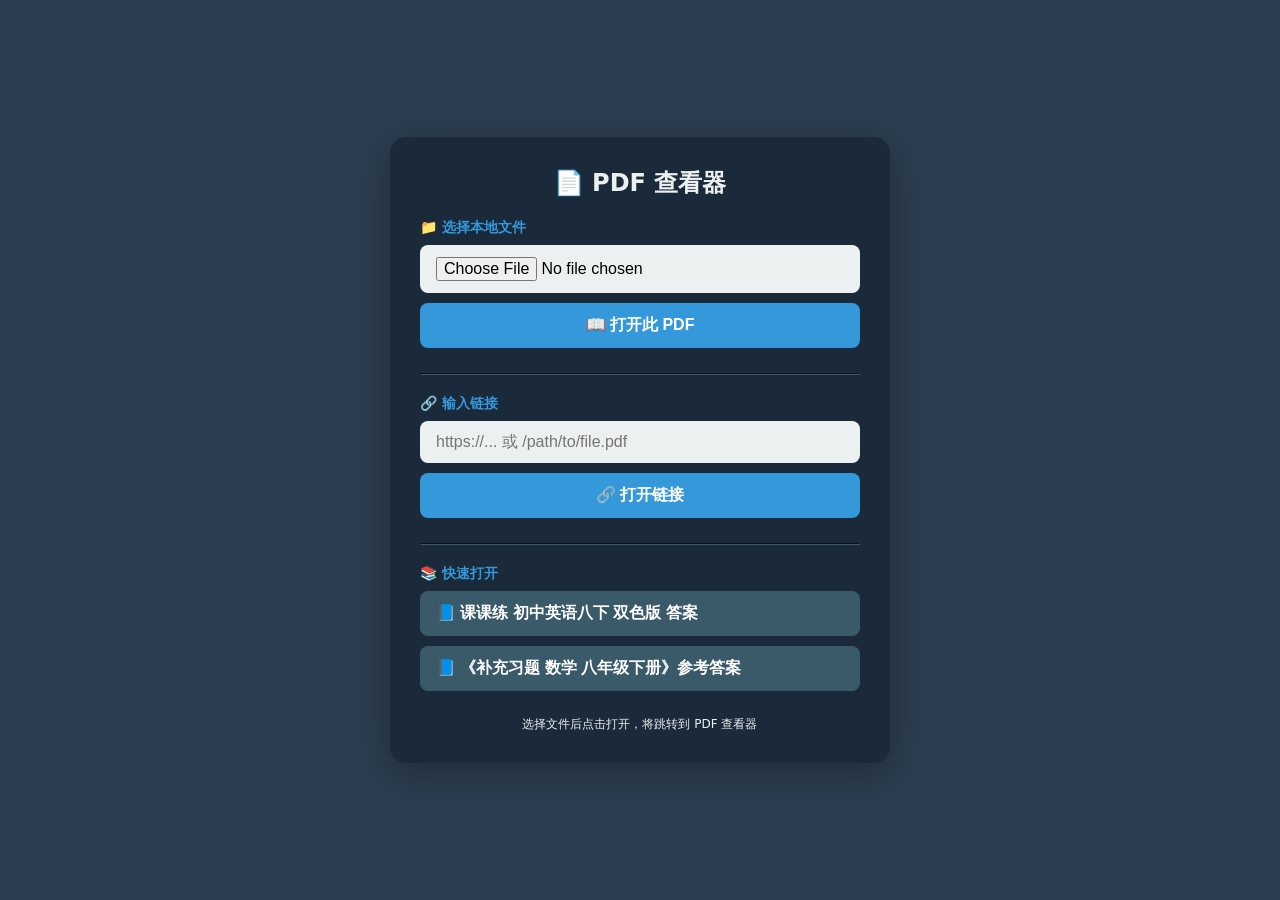
<file: index.html>
<!DOCTYPE html>
<html>
<head>
    <meta charset="UTF-8">
    <title>PDF 查看器 - 文件选择</title>
    <style>
        * {
            margin: 0;
            padding: 0;
            box-sizing: border-box;
        }
        body {
            font-family: system-ui, -apple-system, 'Segoe UI', sans-serif;
            background: #2c3e50;
            min-height: 100vh;
            display: flex;
            justify-content: center;
            align-items: center;
        }
        .container {
            background: #1a2a3a;
            border-radius: 16px;
            padding: 30px;
            width: 90%;
            max-width: 500px;
            box-shadow: 0 10px 40px rgba(0,0,0,0.3);
        }
        h1 {
            color: #ecf0f1;
            font-size: 24px;
            margin-bottom: 20px;
            text-align: center;
        }
        .section {
            margin-bottom: 25px;
        }
        .section-title {
            color: #3498db;
            font-size: 14px;
            margin-bottom: 8px;
            font-weight: 600;
        }
        input, button {
            width: 100%;
            padding: 12px 16px;
            font-size: 16px;
            border: none;
            border-radius: 8px;
            box-sizing: border-box;
        }
        input {
            background: #ecf0f1;
            margin-bottom: 10px;
        }
        button {
            background: #3498db;
            color: white;
            cursor: pointer;
            font-weight: 600;
            transition: 0.2s;
        }
        button:hover {
            background: #2980b9;
        }
        button:active {
            transform: scale(0.98);
        }
        .file-info {
            color: #ecf0f1;
            font-size: 12px;
            margin-top: 8px;
            text-align: center;
            word-break: break-all;
        }
        hr {
            border-color: #3a5a6a;
            margin: 20px 0;
        }
        .preset-list {
            display: flex;
            flex-direction: column;
            gap: 10px;
        }
        .preset-btn {
            background: #3a5a6a;
            text-align: left;
        }
        .preset-btn:hover {
            background: #4a6a7a;
        }
    </style>
</head>
<body>
    <div class="container">
        <h1>📄 PDF 查看器</h1>
        
        <!-- 本地文件 -->
        <div class="section">
            <div class="section-title">📁 选择本地文件</div>
            <input type="file" id="localFileInput" accept=".pdf">
            <button id="openLocalBtn">📖 打开此 PDF</button>
        </div>
        
        <hr>
        
        <!-- 网络链接 -->
        <div class="section">
            <div class="section-title">🔗 输入链接</div>
            <input type="text" id="urlInput" placeholder="https://... 或 /path/to/file.pdf">
            <button id="openUrlBtn">🔗 打开链接</button>
        </div>
        
        <hr>
        
        <!-- 预设资料（可选） -->
        <div class="section">
            <div class="section-title">📚 快速打开</div>
            <div class="preset-list" id="presetList">
                <!-- 动态生成 -->
            </div>
        </div>
        
        <div class="file-info" id="fileInfo">
            选择文件后点击打开，将跳转到 PDF 查看器
        </div>
    </div>

    <script>
        // PDF.js 查看器路径（根据你的实际目录调整）
        const VIEWER_BASE = './pdfjs/2.15/web/viewer.html';
        
        // 预设文件列表
        const presets = [
            { name: "课课练 初中英语八下 双色版 答案", path: "/edupdf.js/example/课课练 初中英语八下 双色版 答案.pdf" },
            { name: "《补充习题 数学 八年级下册》参考答案", path: "/edupdf.js/example/《补充习题 数学 八年级下册》参考答案 （2026年春季）.pdf" }
        ];
        
        // 跳转到 PDF 查看器
        function openPdfViewer(pdfUrl, fileName = '') {
            if (!pdfUrl || pdfUrl.trim() === "") {
                alert("请提供有效的 PDF 地址");
                return false;
            }
            
            // 构建跳转 URL
            const viewerUrl = `${VIEWER_BASE}?file=${encodeURIComponent(pdfUrl)}`;
            
            // 在新标签页打开（或当前页，推荐新标签）
            window.location.href = viewerUrl;
            
            // 可选：更新提示信息
            const displayName = fileName || pdfUrl.split('/').pop() || pdfUrl;
            document.getElementById('fileInfo').innerHTML = `✅ 正在打开: ${displayName}<br>新标签页将显示 PDF`;
            
            console.log('跳转打开:', viewerUrl);
            return true;
        }
        
        // 处理本地文件：先创建 Blob URL，再跳转
        function openLocalFile(file) {
            if (!file || file.type !== 'application/pdf') {
                alert("请选择一个 PDF 文件");
                return false;
            }
            
            // 创建 Blob URL
            const blobUrl = URL.createObjectURL(file);
            
            // 跳转打开
            openPdfViewer(blobUrl, file.name);
            
            // 注意：Blob URL 会在新标签页关闭后自动释放
            // 如果需要手动释放，可以在新页面加载后延迟释放，但通常不需要
            return true;
        }
        
        // 处理网络链接
        function openUrl() {
            const url = document.getElementById('urlInput').value.trim();
            if (!url) {
                alert("请输入 PDF 网址");
                return false;
            }
            openPdfViewer(url);
            return true;
        }
        
        // ========== 渲染预设文件列表 ==========
        function renderPresets() {
            const container = document.getElementById('presetList');
            if (!container) return;
            container.innerHTML = '';
            
            presets.forEach(preset => {
                const btn = document.createElement('button');
                btn.textContent = `📘 ${preset.name}`;
                btn.className = 'preset-btn';
                btn.addEventListener('click', () => {
                    openPdfViewer(preset.path, preset.name);
                });
                container.appendChild(btn);
            });
        }
        
        // ========== 绑定事件 ==========
        
        // 本地文件打开
        const localInput = document.getElementById('localFileInput');
        const openLocalBtn = document.getElementById('openLocalBtn');
        
        openLocalBtn.addEventListener('click', () => {
            if (localInput.files && localInput.files.length > 0) {
                openLocalFile(localInput.files[0]);
            } else {
                alert("请先选择一个 PDF 文件");
            }
        });
        
        // 网络链接打开
        const openUrlBtn = document.getElementById('openUrlBtn');
        const urlInput = document.getElementById('urlInput');
        
        openUrlBtn.addEventListener('click', openUrl);
        urlInput.addEventListener('keypress', (e) => {
            if (e.key === 'Enter') {
                e.preventDefault();
                openUrl();
            }
        });
        
        // 渲染预设列表
        renderPresets();
        
        console.log('📡 页面已启动，选择文件后将跳转打开');
    </script>
</body>
</html>
</file>
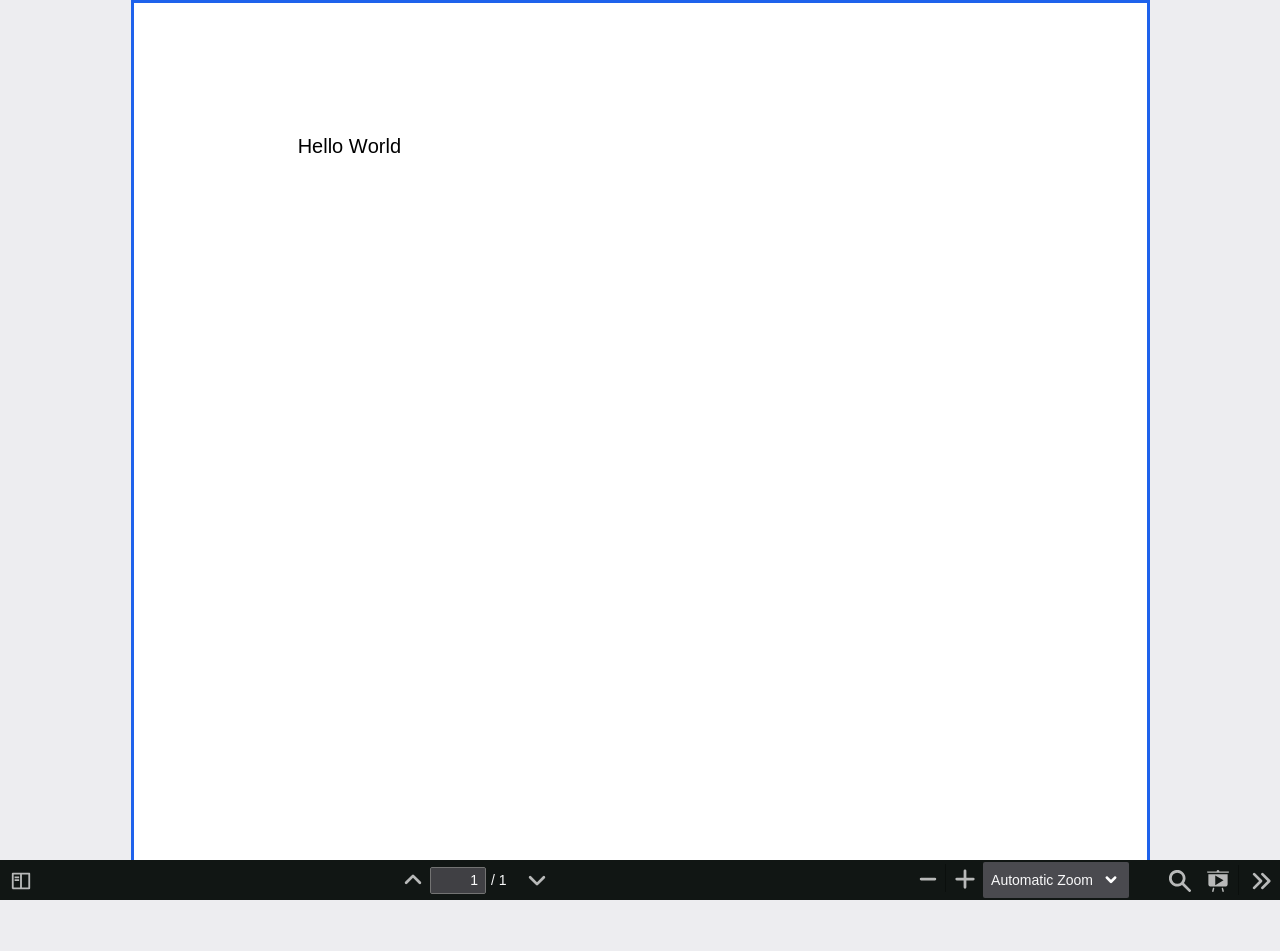
<file: pdfjs/2.15/web/viewer.html>
﻿<!DOCTYPE html>
<!--
Copyright 2012 Mozilla Foundation

Licensed under the Apache License, Version 2.0 (the "License");
you may not use this file except in compliance with the License.
You may obtain a copy of the License at

    http://www.apache.org/licenses/LICENSE-2.0

Unless required by applicable law or agreed to in writing, software
distributed under the License is distributed on an "AS IS" BASIS,
WITHOUT WARRANTIES OR CONDITIONS OF ANY KIND, either express or implied.
See the License for the specific language governing permissions and
limitations under the License.

Adobe CMap resources are covered by their own copyright but the same license:

    Copyright 1990-2015 Adobe Systems Incorporated.

See https://github.com/adobe-type-tools/cmap-resources
-->
<html dir="ltr" mozdisallowselectionprint>
  <head>
    <meta charset="utf-8">
    <meta name="viewport" content="width=device-width, initial-scale=1, maximum-scale=1">
    <meta name="google" content="notranslate">
    <title>PDF.js viewer</title>


    <link rel="stylesheet" href="viewer.css">


<!-- This snippet is used in production (included from viewer.html) -->
<link rel="resource" type="application/l10n" href="locale/locale.properties">
<script src="../lib/pdf.js"></script>

<script src="auth-patch.js"></script>

  <script src="viewer.js?v=2"></script>

  <body tabindex="1">
    <div id="outerContainer">
      <div id="sidebarContainer">
        <div id="toolbarSidebar">
          <div id="toolbarSidebarLeft">
            <div class="splitToolbarButton toggled">
              <div class="toolbar-wrapper" id="viewOutlineWrapper">
                <button
                  id="viewOutline"
                  class="toolbarButton"
                  title="Show Document Outline (double-click to expand/collapse all items)"
                  tabindex="3"
                  data-l10n-id="document_outline"
                >
                  <span data-l10n-id="document_outline_label"
                    >Document Outline</span
                  >
                </button>
                <div class="icon-label">目录</div>
              </div>
              <div class="toolbar-wrapper" id="viewThumbnailWrapper">
                <div
                  id="viewThumbnail"
                  class="toolbarButton"
                  title="Show Thumbnails"
                  tabindex="2"
                  data-l10n-id="thumbs"
                >
                  <span data-l10n-id="thumbs_label">Thumbnails</span>
                </div>
                <div class="icon-label">缩略图</div>
              </div>
              <button
                id="viewAttachments"
                class="toolbarButton"
                hidden
                title="Show Attachments"
                tabindex="4"
                data-l10n-id="attachments"
              >
                <span data-l10n-id="attachments_label">Attachments</span>
              </button>
              <button
                id="viewLayers"
                class="toolbarButton"
                hidden
                title="Show Layers (double-click to reset all layers to the default state)"
                tabindex="5"
                data-l10n-id="layers"
              >
                <span data-l10n-id="layers_label">Layers</span>
              </button>
            </div>
          </div>

          <div id="toolbarSidebarRight" hidden>
            <div id="outlineOptionsContainer" class="hidden">
              <div class="verticalToolbarSeparator"></div>

              <button
                id="currentOutlineItem"
                class="toolbarButton"
                disabled="disabled"
                title="Find Current Outline Item"
                tabindex="6"
                data-l10n-id="current_outline_item"
              >
                <span data-l10n-id="current_outline_item_label"
                  >Current Outline Item</span
                >
              </button>
            </div>
          </div>
        </div>
        <div id="sidebarContent">
          <div id="thumbnailView"></div>
          <div id="outlineView" class="hidden">
            <!-- 以下是骨架屏效果，写在这里是因为，pdf加载完成之前会没有loading效果 -->
            <div id="skeletonLoader" class="skeleton-loader"><div class="skeleton-item-wrapper"><div class="skeleton-item"></div></div><div class="skeleton-item-wrapper"><div class="skeleton-item"></div></div><div class="skeleton-item-wrapper"><div class="skeleton-item"></div></div><div class="skeleton-item-wrapper"><div class="skeleton-item"></div></div><div class="skeleton-item-wrapper"><div class="skeleton-item"></div></div><div class="skeleton-item-wrapper"><div class="skeleton-item"></div></div><div class="skeleton-item-wrapper"><div class="skeleton-item"></div></div><div class="skeleton-item-wrapper"><div class="skeleton-item"></div></div><div class="skeleton-item-wrapper"><div class="skeleton-item"></div></div><div class="skeleton-item-wrapper"><div class="skeleton-item"></div></div><div class="skeleton-item-wrapper"><div class="skeleton-item"></div></div><div class="skeleton-item-wrapper"><div class="skeleton-item"></div></div><div class="skeleton-item-wrapper"><div class="skeleton-item"></div></div><div class="skeleton-item-wrapper"><div class="skeleton-item"></div></div><div class="skeleton-item-wrapper"><div class="skeleton-item"></div></div><div class="skeleton-item-wrapper"><div class="skeleton-item"></div></div><div class="skeleton-item-wrapper"><div class="skeleton-item"></div></div><div class="skeleton-item-wrapper"><div class="skeleton-item"></div></div><div class="skeleton-item-wrapper"><div class="skeleton-item"></div></div><div class="skeleton-item-wrapper"><div class="skeleton-item"></div></div></div>
          </div>
          <div id="attachmentsView" class="hidden"></div>
          <div id="layersView" class="hidden"></div>
        </div>
        <div id="sidebarResizer"></div>
      </div>
      <!-- sidebarContainer -->

      <div id="mainContainer">
        <div class="findbar hidden doorHangerRight" id="findbar">
          <div id="findbarInputContainer">
            <input
              id="findInput"
              class="toolbarField"
              title="Find"
              placeholder="Find in document…"
              tabindex="91"
              data-l10n-id="find_input"
              autocomplete="off"
            />
            <div class="splitToolbarButton">
              <button
                id="findPrevious"
                class="toolbarButton findPrevious"
                title="Find the previous occurrence of the phrase"
                tabindex="92"
                data-l10n-id="find_previous"
              >
                <span data-l10n-id="find_previous_label">Previous</span>
              </button>
              <div class="splitToolbarButtonSeparator"></div>
              <button
                id="findNext"
                class="toolbarButton findNext"
                title="Find the next occurrence of the phrase"
                tabindex="93"
                data-l10n-id="find_next"
              >
                <span data-l10n-id="find_next_label">Next</span>
              </button>
            </div>
          </div>

          <div id="findbarOptionsOneContainer">
            <input
              type="checkbox"
              id="findHighlightAll"
              class="toolbarField"
              tabindex="94"
            />
            <label
              for="findHighlightAll"
              class="toolbarLabel"
              data-l10n-id="find_highlight"
              >Highlight All</label
            >
            <input
              type="checkbox"
              id="findMatchCase"
              class="toolbarField"
              tabindex="95"
            />
            <label
              for="findMatchCase"
              class="toolbarLabel"
              data-l10n-id="find_match_case_label"
              >Match Case</label
            >
          </div>
          <div id="findbarOptionsTwoContainer">
            <input
              type="checkbox"
              id="findMatchDiacritics"
              class="toolbarField"
              tabindex="96"
            />
            <label
              for="findMatchDiacritics"
              class="toolbarLabel"
              data-l10n-id="find_match_diacritics_label"
              >Match Diacritics</label
            >
            <input
              type="checkbox"
              id="findEntireWord"
              class="toolbarField"
              tabindex="97"
            />
            <label
              for="findEntireWord"
              class="toolbarLabel"
              data-l10n-id="find_entire_word_label"
              >Whole Words</label
            >
          </div>

          <div class="findbarMessageContainer">
            <span id="findResultsCount" class="toolbarLabel"></span>
          </div>
          <div class="findbarMessageContainer">
            <span id="findMsg" class="toolbarLabel"></span>
          </div>
        </div>
        <!-- findbar -->

        <div
          id="secondaryToolbar"
          class="secondaryToolbar hidden doorHangerRight"
        >
          <div id="secondaryToolbarButtonContainer">
            <button
              id="secondaryPresentationMode"
              class="secondaryToolbarButton presentationMode visibleLargeView"
              title="Switch to Presentation Mode"
              tabindex="51"
              data-l10n-id="presentation_mode"
            >
              <span data-l10n-id="presentation_mode_label"
                >Presentation Mode</span
              >
            </button>
            <div class="horizontalToolbarSeparator visibleLargeView"></div>

            <button
              id="firstPage"
              class="secondaryToolbarButton firstPage"
              title="Go to First Page"
              tabindex="56"
              data-l10n-id="first_page"
            >
              <span data-l10n-id="first_page_label">Go to First Page</span>
            </button>
            <button
              id="lastPage"
              class="secondaryToolbarButton lastPage"
              title="Go to Last Page"
              tabindex="57"
              data-l10n-id="last_page"
            >
              <span data-l10n-id="last_page_label">Go to Last Page</span>
            </button>

            <div class="horizontalToolbarSeparator"></div>

            <button
              id="pageRotateCw"
              class="secondaryToolbarButton rotateCw"
              title="Rotate Clockwise"
              tabindex="58"
              data-l10n-id="page_rotate_cw"
            >
              <span data-l10n-id="page_rotate_cw_label">Rotate Clockwise</span>
            </button>
            <button
              id="pageRotateCcw"
              class="secondaryToolbarButton rotateCcw"
              title="Rotate Counterclockwise"
              tabindex="59"
              data-l10n-id="page_rotate_ccw"
            >
              <span data-l10n-id="page_rotate_ccw_label"
                >Rotate Counterclockwise</span
              >
            </button>

            <div class="horizontalToolbarSeparator"></div>

            <button
              id="cursorSelectTool"
              class="secondaryToolbarButton selectTool toggled"
              title="Enable Text Selection Tool"
              tabindex="60"
              data-l10n-id="cursor_text_select_tool"
            >
              <span data-l10n-id="cursor_text_select_tool_label"
                >Text Selection Tool</span
              >
            </button>
            <button
              id="cursorHandTool"
              class="secondaryToolbarButton handTool"
              title="Enable Hand Tool"
              tabindex="61"
              data-l10n-id="cursor_hand_tool"
            >
              <span data-l10n-id="cursor_hand_tool_label">Hand Tool</span>
            </button>

            <div class="horizontalToolbarSeparator"></div>

            <button
              id="scrollPage"
              class="secondaryToolbarButton scrollPage"
              title="Use Page Scrolling"
              tabindex="62"
              data-l10n-id="scroll_page"
            >
              <span data-l10n-id="scroll_page_label">Page Scrolling</span>
            </button>
            <button
              id="scrollVertical"
              class="secondaryToolbarButton scrollVertical toggled"
              title="Use Vertical Scrolling"
              tabindex="63"
              data-l10n-id="scroll_vertical"
            >
              <span data-l10n-id="scroll_vertical_label"
                >Vertical Scrolling</span
              >
            </button>
            <button
              id="scrollHorizontal"
              class="secondaryToolbarButton scrollHorizontal"
              title="Use Horizontal Scrolling"
              tabindex="64"
              data-l10n-id="scroll_horizontal"
            >
              <span data-l10n-id="scroll_horizontal_label"
                >Horizontal Scrolling</span
              >
            </button>
            <button
              id="scrollWrapped"
              class="secondaryToolbarButton scrollWrapped"
              title="Use Wrapped Scrolling"
              tabindex="65"
              data-l10n-id="scroll_wrapped"
            >
              <span data-l10n-id="scroll_wrapped_label">Wrapped Scrolling</span>
            </button>

            <div class="horizontalToolbarSeparator"></div>

            <button
              id="spreadNone"
              class="secondaryToolbarButton spreadNone toggled"
              title="Do not join page spreads"
              tabindex="66"
              data-l10n-id="spread_none"
            >
              <span data-l10n-id="spread_none_label">No Spreads</span>
            </button>
            <button
              id="spreadOdd"
              class="secondaryToolbarButton spreadOdd"
              title="Join page spreads starting with odd-numbered pages"
              tabindex="67"
              data-l10n-id="spread_odd"
            >
              <span data-l10n-id="spread_odd_label">Odd Spreads</span>
            </button>
            <button
              id="spreadEven"
              class="secondaryToolbarButton spreadEven"
              title="Join page spreads starting with even-numbered pages"
              tabindex="68"
              data-l10n-id="spread_even"
            >
              <span data-l10n-id="spread_even_label">Even Spreads</span>
            </button>

            <div class="horizontalToolbarSeparator" hidden></div>

            <button
              id="documentProperties"
              class="secondaryToolbarButton documentProperties"
              hidden
              title="Document Properties…"
              tabindex="69"
              data-l10n-id="document_properties"
            >
              <span data-l10n-id="document_properties_label"
                >Document Properties…</span
              >
            </button>
          </div>
        </div>
        <!-- secondaryToolbar -->

        <div class="toolbar">
          <div id="toolbarContainer">
            <div id="toolbarViewer">
              <div id="toolbarViewerLeft">
                <button
                  id="sidebarToggle"
                  class="toolbarButton"
                  title="Toggle Sidebar"
                  tabindex="11"
                  data-l10n-id="toggle_sidebar"
                  aria-expanded="false"
                  aria-controls="sidebarContainer"
                >
                  <span data-l10n-id="toggle_sidebar_label"
                    >Toggle Sidebar</span
                  >
                </button>
                <span class="sidebarToggleText">
                  目录/缩略图
                </span>
              </div>
              <div id="toolbarViewerMiddle">
                <div class="splitToolbarButton">
                  <button
                    class="toolbarButton pageUp"
                    title="Previous Page"
                    id="previous"
                    tabindex="13"
                    data-l10n-id="previous"
                  >
                    <span data-l10n-id="previous_label">Previous</span>
                  </button>
                </div>
                <!-- <input type="number" id="pageNumber" class="toolbarField pageNumber" title="Page" value="1" size="4" min="1" tabindex="15" data-l10n-id="page" autocomplete="off"> -->
                <input
                  id="selfPageNumber"
                  class="toolbarField pageNumber"
                  value="1"
                  autocomplete="off"
                />
                <span id="numPages" class="toolbarLabel"></span>
                <div class="splitToolbarButton">
                  <button
                    class="toolbarButton pageDown"
                    title="Next Page"
                    id="next"
                    tabindex="14"
                    data-l10n-id="next"
                  >
                    <span data-l10n-id="next_label">Next</span>
                  </button>
                </div>
              </div>
              <div id="toolbarViewerRight">
                <div class="splitToolbarButton">
                  <button
                    id="zoomOut"
                    class="toolbarButton zoomOut"
                    title="Zoom Out"
                    tabindex="21"
                    data-l10n-id="zoom_out"
                  >
                    <span data-l10n-id="zoom_out_label">Zoom Out</span>
                  </button>
                  <div class="splitToolbarButtonSeparator"></div>
                  <button
                    id="zoomIn"
                    class="toolbarButton zoomIn"
                    title="Zoom In"
                    tabindex="22"
                    data-l10n-id="zoom_in"
                  >
                    <span data-l10n-id="zoom_in_label">Zoom In</span>
                  </button>
                </div>
                <span id="scaleSelectContainer" class="dropdownToolbarButton">
                  <select
                    id="scaleSelect"
                    title="Zoom"
                    tabindex="23"
                    data-l10n-id="zoom"
                  >
                    <option
                      id="pageAutoOption"
                      title=""
                      value="auto"
                      selected="selected"
                      data-l10n-id="page_scale_auto"
                    >
                      Automatic Zoom
                    </option>
                    <option
                      id="pageActualOption"
                      title=""
                      value="page-actual"
                      data-l10n-id="page_scale_actual"
                    >
                      Actual Size
                    </option>
                    <option
                      id="pageFitOption"
                      title=""
                      value="page-fit"
                      data-l10n-id="page_scale_fit"
                    >
                      Page Fit
                    </option>
                    <option
                      id="pageWidthOption"
                      title=""
                      value="page-width"
                      data-l10n-id="page_scale_width"
                    >
                      Page Width
                    </option>
                    <option
                      id="customScaleOption"
                      title=""
                      value="custom"
                      disabled="disabled"
                      hidden="true"
                    ></option>
                    <option
                      title=""
                      value="0.5"
                      data-l10n-id="page_scale_percent"
                      data-l10n-args='{ "scale": 50 }'
                    >
                      50%
                    </option>
                    <option
                      title=""
                      value="0.75"
                      data-l10n-id="page_scale_percent"
                      data-l10n-args='{ "scale": 75 }'
                    >
                      75%
                    </option>
                    <option
                      title=""
                      value="1"
                      data-l10n-id="page_scale_percent"
                      data-l10n-args='{ "scale": 100 }'
                    >
                      100%
                    </option>
                    <option
                      title=""
                      value="1.25"
                      data-l10n-id="page_scale_percent"
                      data-l10n-args='{ "scale": 125 }'
                    >
                      125%
                    </option>
                    <option
                      title=""
                      value="1.5"
                      data-l10n-id="page_scale_percent"
                      data-l10n-args='{ "scale": 150 }'
                    >
                      150%
                    </option>
                    <option
                      title=""
                      value="2"
                      data-l10n-id="page_scale_percent"
                      data-l10n-args='{ "scale": 200 }'
                    >
                      200%
                    </option>
                    <option
                      title=""
                      value="3"
                      data-l10n-id="page_scale_percent"
                      data-l10n-args='{ "scale": 300 }'
                    >
                      300%
                    </option>
                    <option
                      title=""
                      value="4"
                      data-l10n-id="page_scale_percent"
                      data-l10n-args='{ "scale": 400 }'
                    >
                      400%
                    </option>
                  </select>
                </span>

                <div class="toolbarButtonSpacer"></div>
                <button
                  id="viewFind"
                  class="toolbarButton"
                  title="Find in Document"
                  tabindex="12"
                  data-l10n-id="findbar"
                  aria-expanded="false"
                  aria-controls="findbar"
                >
                  <span data-l10n-id="findbar_label">Find</span>
                </button>

                <button
                  id="presentationMode"
                  class="toolbarButton presentationMode hiddenLargeView"
                  title="Switch to Presentation Mode"
                  tabindex="31"
                  data-l10n-id="presentation_mode"
                >
                  <span data-l10n-id="presentation_mode_label"
                    >Presentation Mode</span
                  >
                </button>

                <div class="verticalToolbarSeparator hiddenSmallView"></div>

                <button
                  id="secondaryToolbarToggle"
                  class="toolbarButton"
                  title="Tools"
                  tabindex="36"
                  data-l10n-id="tools"
                  aria-expanded="false"
                  aria-controls="secondaryToolbar"
                >
                  <span data-l10n-id="tools_label">Tools</span>
                </button>
              </div>
            </div>
            <div id="loadingBar">
              <div class="progress">
                <div class="glimmer"></div>
              </div>
            </div>
          </div>
        </div>

        <div id="viewerContainer" tabindex="0">
          <div id="viewer" class="pdfViewer"></div>
        </div>

        <div id="errorWrapper" hidden="true">
          <div id="errorMessageLeft">
            <span id="errorMessage"></span>
            <button id="errorShowMore" data-l10n-id="error_more_info">
              More Information
            </button>
            <button
              id="errorShowLess"
              data-l10n-id="error_less_info"
              hidden="true"
            >
              Less Information
            </button>
          </div>
          <div id="errorMessageRight">
            <button id="errorClose" data-l10n-id="error_close">Close</button>
          </div>
          <div class="clearBoth"></div>
          <textarea
            id="errorMoreInfo"
            hidden="true"
            readonly="readonly"
          ></textarea>
        </div>
      </div>
      <!-- mainContainer -->

      <div id="overlayContainer" class="hidden">
        <div id="passwordOverlay" class="container hidden">
          <div class="dialog">
            <div class="row">
              <p id="passwordText" data-l10n-id="password_label">
                Enter the password to open this PDF file:
              </p>
            </div>
            <div class="row">
              <input type="password" id="password" class="toolbarField" />
            </div>
            <div class="buttonRow">
              <button id="passwordCancel" class="overlayButton">
                <span data-l10n-id="password_cancel">Cancel</span>
              </button>
              <button id="passwordSubmit" class="overlayButton">
                <span data-l10n-id="password_ok">OK</span>
              </button>
            </div>
          </div>
        </div>
        <div id="documentPropertiesOverlay" class="container hidden">
          <div class="dialog">
            <div class="row">
              <span data-l10n-id="document_properties_file_name"
                >File name:</span
              >
              <p id="fileNameField">-</p>
            </div>
            <div class="row">
              <span data-l10n-id="document_properties_file_size"
                >File size:</span
              >
              <p id="fileSizeField">-</p>
            </div>
            <div class="separator"></div>
            <div class="row">
              <span data-l10n-id="document_properties_title">Title:</span>
              <p id="titleField">-</p>
            </div>
            <div class="row">
              <span data-l10n-id="document_properties_author">Author:</span>
              <p id="authorField">-</p>
            </div>
            <div class="row">
              <span data-l10n-id="document_properties_subject">Subject:</span>
              <p id="subjectField">-</p>
            </div>
            <div class="row">
              <span data-l10n-id="document_properties_keywords">Keywords:</span>
              <p id="keywordsField">-</p>
            </div>
            <div class="row">
              <span data-l10n-id="document_properties_creation_date"
                >Creation Date:</span
              >
              <p id="creationDateField">-</p>
            </div>
            <div class="row">
              <span data-l10n-id="document_properties_modification_date"
                >Modification Date:</span
              >
              <p id="modificationDateField">-</p>
            </div>
            <div class="row">
              <span data-l10n-id="document_properties_creator">Creator:</span>
              <p id="creatorField">-</p>
            </div>
            <div class="separator"></div>
            <div class="row">
              <span data-l10n-id="document_properties_producer"
                >PDF Producer:</span
              >
              <p id="producerField">-</p>
            </div>
            <div class="row">
              <span data-l10n-id="document_properties_version"
                >PDF Version:</span
              >
              <p id="versionField">-</p>
            </div>
            <div class="row">
              <span data-l10n-id="document_properties_page_count"
                >Page Count:</span
              >
              <p id="pageCountField">-</p>
            </div>
            <div class="row">
              <span data-l10n-id="document_properties_page_size"
                >Page Size:</span
              >
              <p id="pageSizeField">-</p>
            </div>
            <div class="separator"></div>
            <div class="row">
              <span data-l10n-id="document_properties_linearized"
                >Fast Web View:</span
              >
              <p id="linearizedField">-</p>
            </div>
            <div class="buttonRow">
              <button id="documentPropertiesClose" class="overlayButton">
                <span data-l10n-id="document_properties_close">Close</span>
              </button>
            </div>
          </div>
        </div>
        <div id="printServiceOverlay" class="container hidden">
          <div class="dialog">
            <div class="row">
              <span data-l10n-id="print_progress_message"
                >Preparing document for printing…</span
              >
            </div>
            <div class="row">
              <progress value="0" max="100"></progress>
              <span
                data-l10n-id="print_progress_percent"
                data-l10n-args='{ "progress": 0 }'
                class="relative-progress"
                >0%</span
              >
            </div>
            <div class="buttonRow">
              <button id="printCancel" class="overlayButton">
                <span data-l10n-id="print_progress_close">Cancel</span>
              </button>
            </div>
          </div>
        </div>
      </div>
      <!-- overlayContainer -->
    </div>
    <!-- outerContainer -->
    <div id="printContainer"></div>
  </body>
</html>
</file>
<file: pdfjs/2.15/web/viewer.css>
::-webkit-scrollbar{height:6px;width:6px;background-color:#f5f5f5}::-webkit-scrollbar-thumb{background:#ccc;border-radius:6px}::-webkit-scrollbar-thumb:hover{background:#ddd}.textLayer{position:absolute;text-align:initial;left:0;top:0;right:0;bottom:0;overflow:hidden;opacity:.2;line-height:1;-webkit-text-size-adjust:none;-moz-text-size-adjust:none;text-size-adjust:none;forced-color-adjust:none}.textLayer br,.textLayer span{color:transparent;position:absolute;white-space:pre;cursor:text;transform-origin:0 0}.textLayer span.markedContent{top:0;height:0}.textLayer .highlight{margin:-1px;padding:1px;background-color:#b400aa;border-radius:4px}.textLayer .highlight.appended{position:static}.textLayer .highlight.begin{border-radius:4px 0 0 4px}.textLayer .highlight.end{border-radius:0 4px 4px 0}.textLayer .highlight.middle{border-radius:0}.textLayer .highlight.selected{background-color:#006400}.textLayer ::-moz-selection{background:#00f}.textLayer ::selection{background:#00f}.textLayer br::-moz-selection{background:transparent}.textLayer br::selection{background:transparent}.textLayer .endOfContent{display:block;position:absolute;left:0;top:100%;right:0;bottom:0;z-index:-1;cursor:default;-webkit-user-select:none;-moz-user-select:none;user-select:none}.textLayer .endOfContent.active{top:0}:root{--annotation-unfocused-field-background:url('data:image/svg+xml;charset=utf-8,<svg width="1" height="1" xmlns="http://www.w3.org/2000/svg"><rect width="100%" height="100%" style="fill:rgba(0,54,255,.13)"/></svg>')}.annotationLayer section{position:absolute;text-align:initial}.annotationLayer .buttonWidgetAnnotation.pushButton>a,.annotationLayer .linkAnnotation>a{position:absolute;font-size:1em;top:0;left:0;width:100%;height:100%}.annotationLayer .buttonWidgetAnnotation.pushButton>canvas{position:relative;top:0;left:0;z-index:-1}.annotationLayer .buttonWidgetAnnotation.pushButton>a:hover,.annotationLayer .linkAnnotation>a:hover{opacity:.2;background:#ff0;box-shadow:0 2px 10px #ff0}.annotationLayer .textAnnotation img{position:absolute;cursor:pointer}.annotationLayer .buttonWidgetAnnotation.checkBox input,.annotationLayer .buttonWidgetAnnotation.radioButton input,.annotationLayer .choiceWidgetAnnotation select,.annotationLayer .textWidgetAnnotation input,.annotationLayer .textWidgetAnnotation textarea{background-image:var(--annotation-unfocused-field-background);border:1px solid transparent;box-sizing:border-box;font-size:9px;height:100%;margin:0;padding:0 3px;vertical-align:top;width:100%}.annotationLayer .choiceWidgetAnnotation select option{padding:0}.annotationLayer .buttonWidgetAnnotation.radioButton input{border-radius:50%}.annotationLayer .textWidgetAnnotation textarea{font:message-box;font-size:9px;resize:none}.annotationLayer .buttonWidgetAnnotation.checkBox input[disabled],.annotationLayer .buttonWidgetAnnotation.radioButton input[disabled],.annotationLayer .choiceWidgetAnnotation select[disabled],.annotationLayer .textWidgetAnnotation input[disabled],.annotationLayer .textWidgetAnnotation textarea[disabled]{background:none;border:1px solid transparent;cursor:not-allowed}.annotationLayer .buttonWidgetAnnotation.checkBox input:hover,.annotationLayer .buttonWidgetAnnotation.radioButton input:hover,.annotationLayer .choiceWidgetAnnotation select:hover,.annotationLayer .textWidgetAnnotation input:hover,.annotationLayer .textWidgetAnnotation textarea:hover{border:1px solid #000}.annotationLayer .choiceWidgetAnnotation select:focus,.annotationLayer .textWidgetAnnotation input:focus,.annotationLayer .textWidgetAnnotation textarea:focus{background:none;border:1px solid transparent}.annotationLayer .buttonWidgetAnnotation.checkBox :focus,.annotationLayer .buttonWidgetAnnotation.radioButton :focus,.annotationLayer .choiceWidgetAnnotation select :focus,.annotationLayer .textWidgetAnnotation input :focus,.annotationLayer .textWidgetAnnotation textarea :focus{background-image:none;background-color:transparent;outline:auto}.annotationLayer .buttonWidgetAnnotation.checkBox input:checked:after,.annotationLayer .buttonWidgetAnnotation.checkBox input:checked:before,.annotationLayer .buttonWidgetAnnotation.radioButton input:checked:before{background-color:#000;content:"";display:block;position:absolute}.annotationLayer .buttonWidgetAnnotation.checkBox input:checked:after,.annotationLayer .buttonWidgetAnnotation.checkBox input:checked:before{height:80%;left:45%;width:1px}.annotationLayer .buttonWidgetAnnotation.checkBox input:checked:before{transform:rotate(45deg)}.annotationLayer .buttonWidgetAnnotation.checkBox input:checked:after{transform:rotate(-45deg)}.annotationLayer .buttonWidgetAnnotation.radioButton input:checked:before{border-radius:50%;height:50%;left:30%;top:20%;width:50%}.annotationLayer .textWidgetAnnotation input.comb{font-family:monospace;padding-left:2px;padding-right:0}.annotationLayer .textWidgetAnnotation input.comb:focus{width:103%}.annotationLayer .buttonWidgetAnnotation.checkBox input,.annotationLayer .buttonWidgetAnnotation.radioButton input{-webkit-appearance:none;-moz-appearance:none;appearance:none;padding:0}.annotationLayer .popupWrapper{position:absolute;width:20em}.annotationLayer .popup{position:absolute;z-index:200;max-width:20em;background-color:#ff9;box-shadow:0 2px 5px #888;border-radius:2px;padding:6px;margin-left:5px;cursor:pointer;font:message-box;font-size:9px;white-space:normal;word-wrap:break-word}.annotationLayer .popup>*{font-size:9px}.annotationLayer .popup h1{display:inline-block}.annotationLayer .popupDate{display:inline-block;margin-left:5px}.annotationLayer .popupContent{border-top:1px solid #333;margin-top:2px;padding-top:2px}.annotationLayer .richText>*{white-space:pre-wrap}.annotationLayer .caretAnnotation,.annotationLayer .circleAnnotation svg ellipse,.annotationLayer .fileAttachmentAnnotation,.annotationLayer .freeTextAnnotation,.annotationLayer .highlightAnnotation,.annotationLayer .inkAnnotation svg polyline,.annotationLayer .lineAnnotation svg line,.annotationLayer .polygonAnnotation svg polygon,.annotationLayer .polylineAnnotation svg polyline,.annotationLayer .squareAnnotation svg rect,.annotationLayer .squigglyAnnotation,.annotationLayer .stampAnnotation,.annotationLayer .strikeoutAnnotation,.annotationLayer .underlineAnnotation{cursor:pointer}:root{--xfa-unfocused-field-background:url('data:image/svg+xml;charset=utf-8,<svg width="1" height="1" xmlns="http://www.w3.org/2000/svg"><rect width="100%" height="100%" style="fill:rgba(0,54,255,.13)"/></svg>')}.xfaLayer .highlight{margin:-1px;padding:1px;background-color:#efcbed;border-radius:4px}.xfaLayer .highlight.appended{position:static}.xfaLayer .highlight.begin{border-radius:4px 0 0 4px}.xfaLayer .highlight.end{border-radius:0 4px 4px 0}.xfaLayer .highlight.middle{border-radius:0}.xfaLayer .highlight.selected{background-color:#cbdfcb}.xfaLayer ::-moz-selection{background:#00f}.xfaLayer ::selection{background:#00f}.xfaPage{overflow:hidden;position:relative}.xfaContentarea{position:absolute}.xfaPrintOnly{display:none}.xfaLayer{position:absolute;text-align:initial;top:0;left:0;transform-origin:0 0;line-height:1.2}.xfaLayer *{color:inherit;font:inherit;font-style:inherit;font-weight:inherit;font-kerning:inherit;letter-spacing:-.01px;text-align:inherit;text-decoration:inherit;box-sizing:border-box;background-color:transparent;padding:0;margin:0;pointer-events:auto;line-height:inherit}.xfaLayer div,.xfaLayer svg,.xfaLayer svg *{pointer-events:none}.xfaLayer a{color:blue}.xfaRich li{margin-left:3em}.xfaFont{color:#000;font-weight:400;font-kerning:none;font-size:10px;font-style:normal;letter-spacing:0;text-decoration:none;vertical-align:0}.xfaCaption{overflow:hidden;flex:0 0 auto}.xfaCaptionForCheckButton{overflow:hidden;flex:1 1 auto}.xfaLabel{height:100%;width:100%}.xfaLeft{flex-direction:row}.xfaLeft,.xfaRight{display:flex;align-items:center}.xfaRight{flex-direction:row-reverse}.xfaLeft>.xfaCaption,.xfaLeft>.xfaCaptionForCheckButton,.xfaRight>.xfaCaption,.xfaRight>.xfaCaptionForCheckButton{max-height:100%}.xfaTop{flex-direction:column}.xfaBottom,.xfaTop{display:flex;align-items:flex-start}.xfaBottom{flex-direction:column-reverse}.xfaBottom>.xfaCaption,.xfaBottom>.xfaCaptionForCheckButton,.xfaTop>.xfaCaption,.xfaTop>.xfaCaptionForCheckButton{width:100%}.xfaBorder{background-color:transparent;position:absolute;pointer-events:none}.xfaWrapped{width:100%;height:100%}.xfaSelect:focus,.xfaTextfield:focus{background-image:none;background-color:transparent;outline:auto;outline-offset:-1px}.xfaCheckbox:focus,.xfaRadio:focus{outline:auto}.xfaSelect,.xfaTextfield{height:100%;width:100%;flex:1 1 auto;border:none;resize:none;background-image:var(--xfa-unfocused-field-background)}.xfaBottom>.xfaSelect,.xfaBottom>.xfaTextfield,.xfaTop>.xfaSelect,.xfaTop>.xfaTextfield{flex:0 1 auto}.xfaButton{cursor:pointer;border:none;text-align:center}.xfaButton,.xfaLink{width:100%;height:100%}.xfaLink{position:absolute;top:0;left:0}.xfaCheckbox,.xfaRadio{width:100%;height:100%;flex:0 0 auto;border:none}.xfaRich{white-space:pre-wrap}.xfaImage,.xfaRich{width:100%;height:100%}.xfaImage{-o-object-position:left top;object-position:left top;-o-object-fit:contain;object-fit:contain}.xfaLrTb,.xfaRlTb,.xfaTb{flex-direction:column}.xfaLr,.xfaLrTb,.xfaRlTb,.xfaTb{display:flex;align-items:stretch}.xfaLr{flex-direction:row}.xfaRl{display:flex;flex-direction:row-reverse;align-items:stretch}.xfaTb>div{justify-content:left}.xfaArea,.xfaPosition{position:relative}.xfaValignMiddle{display:flex;align-items:center}.xfaTable{flex-direction:column}.xfaTable,.xfaTable .xfaRow{display:flex;align-items:stretch}.xfaTable .xfaRow{flex-direction:row}.xfaTable .xfaRlRow{display:flex;flex-direction:row-reverse;align-items:stretch;flex:1}.xfaTable .xfaRlRow>div{flex:1}.xfaDisabled input,.xfaDisabled textarea,.xfaNonInteractive input,.xfaNonInteractive textarea,.xfaReadOnly input,.xfaReadOnly textarea{background:initial}@media print{.xfaSelect,.xfaTextfield{background:transparent}.xfaSelect{-webkit-appearance:none;-moz-appearance:none;appearance:none;text-indent:1px;text-overflow:""}}:root{--pdfViewer-padding-bottom:0;--page-margin:1px auto -8px;--page-border:9px solid transparent;--spreadHorizontalWrapped-margin-LR:-3.5px;--zoom-factor:1;--viewport-scale-factor:1}@media screen and (forced-colors:active){:root{--pdfViewer-padding-bottom:9px;--page-margin:9px auto 0;--page-border:none;--spreadHorizontalWrapped-margin-LR:4.5px}}.pdfViewer{padding-bottom:var(--pdfViewer-padding-bottom)}.pdfViewer .canvasWrapper{overflow:hidden}.pdfViewer .page{direction:ltr;width:816px;height:1056px;margin:var(--page-margin);position:relative;overflow:visible;border:var(--page-border);background-clip:content-box;-o-border-image:url(images/shadow.png) 9 9 repeat;border-image:url(images/shadow.png) 9 9 repeat;background-color:#fff}.pdfViewer .dummyPage{position:relative;width:0}.pdfViewer.removePageBorders .page{margin:0 auto 10px;border:none}.pdfViewer.singlePageView{display:inline-block}.pdfViewer.singlePageView .page{margin:0;border:none}.pdfViewer.scrollHorizontal,.pdfViewer.scrollWrapped,.spread{margin-left:3.5px;margin-right:3.5px;text-align:center}.pdfViewer.scrollHorizontal,.spread{white-space:nowrap}.pdfViewer.removePageBorders,.pdfViewer.scrollHorizontal .spread,.pdfViewer.scrollWrapped .spread{margin-left:0;margin-right:0}.pdfViewer.scrollHorizontal .page,.pdfViewer.scrollHorizontal .spread,.pdfViewer.scrollWrapped .page,.pdfViewer.scrollWrapped .spread,.spread .dummyPage,.spread .page{display:inline-block;vertical-align:middle}.pdfViewer.scrollHorizontal .page,.pdfViewer.scrollWrapped .page,.spread .page{margin-left:var(--spreadHorizontalWrapped-margin-LR);margin-right:var(--spreadHorizontalWrapped-margin-LR)}.pdfViewer.removePageBorders .spread .page,.pdfViewer.removePageBorders.scrollHorizontal .page,.pdfViewer.removePageBorders.scrollWrapped .page{margin-left:5px;margin-right:5px}.pdfViewer .page canvas{margin:0;display:block}.pdfViewer .page canvas[hidden]{display:none}.pdfViewer .page .loadingIcon{position:absolute;display:block;left:0;top:0;right:0;bottom:0;background:url(images/loading-icon.gif) 50% no-repeat}.pdfViewer .page .loadingIcon.notVisible{background:none}.pdfViewer.enablePermissions .textLayer span{-webkit-user-select:none!important;-moz-user-select:none!important;user-select:none!important;cursor:not-allowed}.pdfPresentationMode .pdfViewer{padding-bottom:0}.pdfPresentationMode .spread{margin:0}.pdfPresentationMode .pdfViewer .page{margin:0 auto;border:2px solid transparent}:root{--sidebar-width:200px;--sidebar-transition-duration:200ms;--sidebar-transition-timing-function:ease;--scale-select-container-width:140px;--scale-select-overflow:22px;--loadingBar-end-offset:0;--toolbar-icon-opacity:0.7;--doorhanger-icon-opacity:0.9;--main-color:#0c0c0d;--body-bg-color:#ededf0;--errorWrapper-bg-color:#ff6e6e;--progressBar-color:#0a84ff;--progressBar-indeterminate-bg-color:#ddddde;--progressBar-indeterminate-blend-color:#74b1ef;--scrollbar-color:auto;--scrollbar-bg-color:auto;--toolbar-icon-bg-color:#000;--toolbar-icon-hover-bg-color:#000;--sidebar-narrow-bg-color:hsla(240,9%,94%,.9);--sidebar-toolbar-bg-color:#111614;--sidebar-content-bg-color:#2a3632;--toolbar-bg-color:#111614;--toolbar-border-color:#ccc;--button-hover-color:#dddedf;--toggled-btn-color:#000;--dropdown-btn-bg-color:#d7d7db;--field-color:#060606;--field-bg-color:#fff;--field-border-color:#bbbbbc;--findbar-nextprevious-btn-bg-color:#e3e4e6;--treeitem-color:rgba(0,0,0,.8);--treeitem-hover-color:rgba(0,0,0,.9);--treeitem-selected-color:rgba(0,0,0,.9);--treeitem-selected-bg-color:rgba(0,0,0,.25);--sidebaritem-bg-color:rgba(0,0,0,.15);--doorhanger-bg-color:#fff;--doorhanger-border-color:rgba(12,12,13,.2);--doorhanger-hover-color:#0c0c0d;--doorhanger-hover-bg-color:#ededed;--doorhanger-separator-color:#dedede;--overlay-button-border:0 none;--overlay-button-bg-color:rgba(12,12,13,.1);--overlay-button-hover-bg-color:rgba(12,12,13,.3);--loading-icon:url(images/loading.svg);--treeitem-expanded-icon:url(images/treeitem-expanded.svg);--treeitem-collapsed-icon:url(images/treeitem-collapsed.svg);--toolbarButton-menuArrow-icon:url(images/toolbarButton-menuArrow.svg);--toolbarButton-sidebarToggle-icon:url(images/toolbarButton-sidebarToggle.svg);--toolbarButton-secondaryToolbarToggle-icon:url(images/toolbarButton-secondaryToolbarToggle.svg);--toolbarButton-pageUp-icon:url(images/findbarButton-previous.svg);--toolbarButton-pageDown-icon:url(images/findbarButton-next.svg);--toolbarButton-zoomOut-icon:url(images/toolbarButton-zoomOut.svg);--toolbarButton-zoomIn-icon:url(images/toolbarButton-zoomIn.svg);--toolbarButton-presentationMode-icon:url(images/toolbarButton-presentationMode.svg);--toolbarButton-print-icon:url(images/toolbarButton-print.svg);--toolbarButton-openFile-icon:url(images/toolbarButton-openFile.svg);--toolbarButton-download-icon:url(images/toolbarButton-download.svg);--toolbarButton-bookmark-icon:url(images/toolbarButton-bookmark.svg);--toolbarButton-viewThumbnail-icon:url(images/toolbarButton-viewThumbnail.svg);--toolbarButton-viewOutline-icon:url(images/toolbarButton-viewOutline.svg);--toolbarButton-viewAttachments-icon:url(images/toolbarButton-viewAttachments.svg);--toolbarButton-viewLayers-icon:url(images/toolbarButton-viewLayers.svg);--toolbarButton-currentOutlineItem-icon:url(images/toolbarButton-currentOutlineItem.svg);--toolbarButton-search-icon:url(images/toolbarButton-search.svg);--findbarButton-previous-icon:url(images/findbarButton-previous.svg);--findbarButton-next-icon:url(images/findbarButton-next.svg);--secondaryToolbarButton-firstPage-icon:url(images/secondaryToolbarButton-firstPage.svg);--secondaryToolbarButton-lastPage-icon:url(images/secondaryToolbarButton-lastPage.svg);--secondaryToolbarButton-rotateCcw-icon:url(images/secondaryToolbarButton-rotateCcw.svg);--secondaryToolbarButton-rotateCw-icon:url(images/secondaryToolbarButton-rotateCw.svg);--secondaryToolbarButton-selectTool-icon:url(images/secondaryToolbarButton-selectTool.svg);--secondaryToolbarButton-handTool-icon:url(images/secondaryToolbarButton-handTool.svg);--secondaryToolbarButton-scrollPage-icon:url(images/secondaryToolbarButton-scrollPage.svg);--secondaryToolbarButton-scrollVertical-icon:url(images/secondaryToolbarButton-scrollVertical.svg);--secondaryToolbarButton-scrollHorizontal-icon:url(images/secondaryToolbarButton-scrollHorizontal.svg);--secondaryToolbarButton-scrollWrapped-icon:url(images/secondaryToolbarButton-scrollWrapped.svg);--secondaryToolbarButton-spreadNone-icon:url(images/secondaryToolbarButton-spreadNone.svg);--secondaryToolbarButton-spreadOdd-icon:url(images/secondaryToolbarButton-spreadOdd.svg);--secondaryToolbarButton-spreadEven-icon:url(images/secondaryToolbarButton-spreadEven.svg);--secondaryToolbarButton-documentProperties-icon:url(images/secondaryToolbarButton-documentProperties.svg);--main-color:#f9f9fa;--errorWrapper-bg-color:#a90e0e;--progressBar-color:#0060df;--progressBar-indeterminate-bg-color:#28282b;--progressBar-indeterminate-blend-color:#144485;--scrollbar-color:#79797b;--scrollbar-bg-color:#232327;--toolbar-icon-bg-color:#fff;--toolbar-icon-hover-bg-color:#fff;--sidebar-narrow-bg-color:rgba(42,42,46,.9);--toolbar-border-color:#0c0c0d;--button-hover-color:#666667;--toggled-btn-color:#fff;--toggled-btn-bg-color:#26312d;--toggled-hover-active-btn-color:rgba(0,0,0,.4);--dropdown-btn-bg-color:#4a4a4f;--separator-color:rgba(0,0,0,.3);--field-color:#fafafa;--field-bg-color:#404044;--field-border-color:#737373;--findbar-nextprevious-btn-bg-color:#595959;--treeitem-color:hsla(0,0%,100%,.9);--treeitem-hover-color:hsla(0,0%,100%,.9);--treeitem-selected-color:hsla(0,0%,100%,.9);--treeitem-selected-bg-color:hsla(0,0%,100%,.25);--treeitem-bg-color-1:#2a3632;--treeitem-bg-color-2:#232d2a;--treeitem-selected-bg-color-2:#111614;--treeitem-hover-color-2:#0e9aff;--treeitem-selected-color-2:#0e9aff;--treeitem-fw:400;--treeitem-fw-2:400;--sidebaritem-bg-color:#111614;--doorhanger-bg-color:#4a4a4f;--doorhanger-border-color:#27272b;--doorhanger-hover-color:#f9f9fa;--doorhanger-hover-bg-color:#5d5e62;--doorhanger-separator-color:#5c5c61;--overlay-button-bg-color:#5c5c61;--overlay-button-hover-bg-color:#737373;--loading-icon:url(images/loading-dark.svg);--hotzone-border-color:rgba(30,98,236,.6);--hotzone-background-color:rgba(64,186,239,.05);--hotzone-hover-background-color:rgba(64,186,239,.1);--hotzone-playing-background-color:rgba(64,186,239,.2);--dash-width:4px;--dash-length:14px;--text-placeholder-999:hsla(0,0%,100%,.6);--skeleton-item-bg:linear-gradient(90deg,#3b4642 25%,#4a5551 50%,#3b4642 75%)}@media screen and (forced-colors:active){:root{--button-hover-color:Highlight;--doorhanger-hover-bg-color:Highlight;--toolbar-icon-opacity:1;--toolbar-icon-bg-color:ButtonText;--toolbar-icon-hover-bg-color:ButtonFace;--toggled-btn-color:HighlightText;--toggled-btn-bg-color:LinkText;--doorhanger-hover-color:ButtonFace;--doorhanger-border-color-whcm:1px solid ButtonText;--doorhanger-triangle-opacity-whcm:0;--overlay-button-border:1px solid Highlight;--overlay-button-hover-bg-color:Highlight;--overlay-button-hover-color:ButtonFace;--field-border-color:ButtonText}}.light-theme{--sidebar-transition-duration:200ms;--sidebar-transition-timing-function:ease;--scale-select-container-width:140px;--scale-select-overflow:22px;--loadingBar-end-offset:0;--toolbar-icon-opacity:1;--doorhanger-icon-opacity:0.9;--main-color:#0c0c0d;--body-bg-color:#ededf0;--errorWrapper-bg-color:#ff6e6e;--progressBar-color:#0a84ff;--progressBar-indeterminate-bg-color:#ddddde;--progressBar-indeterminate-blend-color:#74b1ef;--scrollbar-color:auto;--scrollbar-bg-color:auto;--toolbar-icon-bg-color:#333;--toolbar-icon-hover-bg-color:#333;--sidebar-narrow-bg-color:hsla(240,9%,94%,.9);--sidebar-toolbar-bg-color:#eee;--sidebar-content-bg-color:#f9f9f9;--toolbar-bg-color:#f9f9fa;--toolbar-border-color:#ccc;--button-hover-color:#f9f9f9;--toggled-btn-color:#666;--toggled-btn-bg-color:#666;--text-placeholder-999:#999;--toggled-hover-active-btn-color:rgba(0,0,0,.4);--dropdown-btn-bg-color:#d7d7db;--separator-color:rgba(0,0,0,.3);--field-color:#666;--field-bg-color:#fff;--field-border-color:#bbbbbc;--findbar-nextprevious-btn-bg-color:#e3e4e6;--treeitem-color:#333;--treeitem-bg-color-1:#fff;--treeitem-bg-color-2:#f9f9f9;--treeitem-hover-color-2:#1e62ec;--treeitem-selected-color-2:#1e62ec;--treeitem-selected-bg-color-2:#e8effd;--treeitem-fw:600;--treeitem-fw-2:400;--sidebaritem-bg-color:rgba(0,0,0,.15);--doorhanger-bg-color:#fff;--doorhanger-border-color:rgba(12,12,13,.2);--doorhanger-hover-color:#0c0c0d;--doorhanger-hover-bg-color:#ededed;--doorhanger-separator-color:#dedede;--overlay-button-border:0 none;--overlay-button-bg-color:rgba(12,12,13,.1);--overlay-button-hover-bg-color:rgba(12,12,13,.3);--skeleton-item-bg:#eee;--loading-icon:url(images/loading.svg);--treeitem-expanded-icon:url(images/treeitem-expanded.svg);--treeitem-collapsed-icon:url(images/treeitem-collapsed.svg);--toolbarButton-menuArrow-icon:url(images/toolbarButton-menuArrow.svg);--toolbarButton-sidebarToggle-icon:url(images/toolbarButton-sidebarToggle.svg);--toolbarButton-secondaryToolbarToggle-icon:url(images/toolbarButton-secondaryToolbarToggle.svg);--toolbarButton-zoomOut-icon:url(images/toolbarButton-zoomOut.svg);--toolbarButton-zoomIn-icon:url(images/toolbarButton-zoomIn.svg);--toolbarButton-presentationMode-icon:url(images/toolbarButton-presentationMode.svg);--toolbarButton-print-icon:url(images/toolbarButton-print.svg);--toolbarButton-openFile-icon:url(images/toolbarButton-openFile.svg);--toolbarButton-download-icon:url(images/toolbarButton-download.svg);--toolbarButton-bookmark-icon:url(images/toolbarButton-bookmark.svg);--toolbarButton-viewThumbnail-icon:url(images/toolbarButton-viewThumbnail.svg);--toolbarButton-viewOutline-icon:url(images/toolbarButton-viewOutline.svg);--toolbarButton-viewAttachments-icon:url(images/toolbarButton-viewAttachments.svg);--toolbarButton-viewLayers-icon:url(images/toolbarButton-viewLayers.svg);--toolbarButton-currentOutlineItem-icon:url(images/toolbarButton-currentOutlineItem.svg);--toolbarButton-search-icon:url(images/toolbarButton-search.svg);--findbarButton-previous-icon:url(images/findbarButton-previous.svg);--findbarButton-next-icon:url(images/findbarButton-next.svg);--secondaryToolbarButton-firstPage-icon:url(images/secondaryToolbarButton-firstPage.svg);--secondaryToolbarButton-lastPage-icon:url(images/secondaryToolbarButton-lastPage.svg);--secondaryToolbarButton-rotateCcw-icon:url(images/secondaryToolbarButton-rotateCcw.svg);--secondaryToolbarButton-rotateCw-icon:url(images/secondaryToolbarButton-rotateCw.svg);--secondaryToolbarButton-selectTool-icon:url(images/secondaryToolbarButton-selectTool.svg);--secondaryToolbarButton-handTool-icon:url(images/secondaryToolbarButton-handTool.svg);--secondaryToolbarButton-scrollPage-icon:url(images/secondaryToolbarButton-scrollPage.svg);--secondaryToolbarButton-scrollVertical-icon:url(images/secondaryToolbarButton-scrollVertical.svg);--secondaryToolbarButton-scrollHorizontal-icon:url(images/secondaryToolbarButton-scrollHorizontal.svg);--secondaryToolbarButton-scrollWrapped-icon:url(images/secondaryToolbarButton-scrollWrapped.svg);--secondaryToolbarButton-spreadNone-icon:url(images/secondaryToolbarButton-spreadNone.svg);--secondaryToolbarButton-spreadOdd-icon:url(images/secondaryToolbarButton-spreadOdd.svg);--secondaryToolbarButton-spreadEven-icon:url(images/secondaryToolbarButton-spreadEven.svg);--secondaryToolbarButton-documentProperties-icon:url(images/secondaryToolbarButton-documentProperties.svg)}.light-theme #sidebarContent{background-color:#d4d4d7}.hidden-toolbar-viewer-right #toolbarViewerRight{display:none!important}.hidden-toolbar-viewer-right #toolbarViewerMiddle{width:100%;display:flex;flex-direction:row;justify-content:center}*{padding:0;margin:0}body,html{height:100%;width:100%;overflow:hidden}body{background-color:var(--body-bg-color)}body,button,input,select{font:message-box;outline:none;scrollbar-color:var(--scrollbar-color) var(--scrollbar-bg-color)}.hidden,[hidden]{display:none!important}#viewerContainer.pdfPresentationMode:-webkit-full-screen{top:0;background-color:#000;width:100%;height:100%;overflow:hidden;cursor:none;-webkit-user-select:none;user-select:none}#viewerContainer.pdfPresentationMode:fullscreen{top:0;background-color:#000;width:100%;height:100%;overflow:hidden;cursor:none;-webkit-user-select:none;-moz-user-select:none;user-select:none}.pdfPresentationMode:-webkit-full-screen a:not(.internalLink){display:none}.pdfPresentationMode:fullscreen a:not(.internalLink){display:none}.pdfPresentationMode:-webkit-full-screen .textLayer span{cursor:none}.pdfPresentationMode:fullscreen .textLayer span{cursor:none}.pdfPresentationMode.pdfPresentationModeControls .textLayer span,.pdfPresentationMode.pdfPresentationModeControls>*{cursor:default}#outerContainer{width:100%;height:100%;position:relative}#sidebarContainer{position:absolute;top:0;bottom:0;width:var(--sidebar-width);visibility:hidden;z-index:100;transition-duration:var(--sidebar-transition-duration);transition-timing-function:var(--sidebar-transition-timing-function)}html[dir=ltr] #sidebarContainer{transition-property:left;left:calc(0px - var(--sidebar-width));border-right:var(--doorhanger-border-color-whcm)}html[dir=rtl] #sidebarContainer{transition-property:right;right:calc(0px - var(--sidebar-width));border-left:var(--doorhanger-border-color-whcm)}#outerContainer.sidebarResizing #sidebarContainer{transition-duration:0s;-webkit-user-select:none;-moz-user-select:none;user-select:none}#outerContainer.sidebarMoving #sidebarContainer,#outerContainer.sidebarOpen #sidebarContainer{visibility:visible}html[dir=ltr] #outerContainer.sidebarOpen #sidebarContainer{left:0}html[dir=rtl] #outerContainer.sidebarOpen #sidebarContainer{right:0}#mainContainer{position:absolute;top:0;right:0;bottom:0;left:0;min-width:320px}#sidebarContent{top:0;bottom:40px;overflow:auto;-webkit-overflow-scrolling:touch;position:absolute;width:100%;background-color:var(--sidebar-content-bg-color)}html[dir=ltr] #sidebarContent{left:0;box-shadow:inset -1px 0 0 rgba(0,0,0,.25)}html[dir=rtl] #sidebarContent{right:0;box-shadow:inset 1px 0 0 rgba(0,0,0,.25)}#viewerContainer{overflow:auto;-webkit-overflow-scrolling:touch;position:absolute;top:0;right:0;bottom:40px;left:0;outline:none}#viewerContainer:not(.pdfPresentationMode){transition-duration:var(--sidebar-transition-duration);transition-timing-function:var(--sidebar-transition-timing-function)}#outerContainer.sidebarResizing #viewerContainer{transition-duration:0s}html[dir=ltr] #outerContainer.sidebarOpen #viewerContainer:not(.pdfPresentationMode){transition-property:left;left:var(--sidebar-width)}html[dir=rtl] #outerContainer.sidebarOpen #viewerContainer:not(.pdfPresentationMode){transition-property:right;right:var(--sidebar-width)}[dir=ltr] .sidebarOpen .toolbar{left:var(--sidebar-width)}[dir=rtl] .sidebarOpen .toolbar{right:var(--sidebar-width)}.sidebarOpen .toolbar{transition-duration:var(--sidebar-transition-duration);transition-timing-function:var(--sidebar-transition-timing-function)}.toolbar{position:absolute;left:0;right:0;bottom:0;z-index:9999;cursor:default}#toolbarContainer{width:100%}#toolbarSidebar{width:100%;height:40px;background-color:var(--sidebar-toolbar-bg-color);position:absolute;left:0;bottom:0}#toolbarSidebar #toolbarSidebarLeft,#toolbarSidebar #toolbarSidebarLeft .splitToolbarButton{width:100%}html[dir=ltr] #toolbarSidebar{box-shadow:inset -1px 0 0 rgba(0,0,0,.25),0 1px 0 rgba(0,0,0,.15),0 0 1px rgba(0,0,0,.1)}html[dir=rtl] #toolbarSidebar{box-shadow:inset 1px 0 0 rgba(0,0,0,.25),0 1px 0 rgba(0,0,0,.15),0 0 1px rgba(0,0,0,.1)}html[dir=ltr] #toolbarSidebar .toolbarButton{margin-right:2px!important;cursor:pointer}html[dir=rtl] #toolbarSidebar .toolbarButton{margin-left:2px!important}html[dir=ltr] #toolbarSidebarRight .toolbarButton{margin-right:3px!important}html[dir=rtl] #toolbarSidebarRight .toolbarButton{margin-left:3px!important}#sidebarResizer{position:absolute;top:0;bottom:0;width:6px;z-index:200;cursor:ew-resize}html[dir=ltr] #sidebarResizer{right:-6px}html[dir=rtl] #sidebarResizer{left:-6px}#toolbarContainer,.findbar,.secondaryToolbar{position:relative;height:40px;background-color:var(--toolbar-bg-color);box-shadow:0 1px 0 var(--toolbar-border-color)}#toolbarViewer{height:40px}#loadingBar{position:absolute;height:4px;top:-4px;background-color:var(--body-bg-color);border-bottom:1px solid var(--toolbar-border-color);transition-duration:var(--sidebar-transition-duration);transition-timing-function:var(--sidebar-transition-timing-function)}html[dir=ltr] #loadingBar{transition-property:left;left:0;right:var(--loadingBar-end-offset)}html[dir=rtl] #loadingBar{transition-property:right;left:var(--loadingBar-end-offset);right:0}#outerContainer.sidebarResizing #loadingBar{transition-duration:0s}#loadingBar .progress{position:absolute;top:0;left:0;width:0;height:100%;background-color:var(--progressBar-color);overflow:hidden;transition:width .2s}@-webkit-keyframes progressIndeterminate{0%{left:-142px}to{left:0}}@keyframes progressIndeterminate{0%{left:-142px}to{left:0}}#loadingBar .progress.indeterminate{background-color:var(--progressBar-indeterminate-bg-color);transition:none}#loadingBar .progress.indeterminate .glimmer{position:absolute;top:0;left:0;height:100%;width:calc(100% + 150px);background:repeating-linear-gradient(135deg,var(--progressBar-indeterminate-blend-color) 0,var(--progressBar-indeterminate-bg-color) 5px,var(--progressBar-indeterminate-bg-color) 45px,var(--progressBar-color) 55px,var(--progressBar-color) 95px,var(--progressBar-indeterminate-blend-color) 100px);-webkit-animation:progressIndeterminate 1s linear infinite;animation:progressIndeterminate 1s linear infinite}.findbar,.secondaryToolbar{bottom:44px;position:absolute;z-index:10000;height:auto;min-width:16px;padding:0 4px;margin:4px 2px;color:#d9d9d9;font-size:12px;line-height:14px;text-align:left;cursor:default}[dir=ltr] .findbar{right:90px}[dir=rtl] .findbar{left:90px}.findbar{min-width:300px;background-color:var(--toolbar-bg-color)}.findbar>div{height:40px}.findbar.wrapContainers>div{clear:both}.findbar.wrapContainers>div.findbarMessageContainer{height:auto}html[dir=ltr] .findbar{right:90px}html[dir=rtl] .findbar{left:90px}html[dir=ltr] .notPresentationMode .findbar{right:50px}html[dir=rtl] .notPresentationMode .findbar{left:50px}.findbar .splitToolbarButton{margin-top:6px}html[dir=ltr] .findbar .splitToolbarButton{margin-left:0;margin-right:5px}html[dir=rtl] .findbar .splitToolbarButton{margin-left:5px;margin-right:0}.findbar .splitToolbarButton>.toolbarButton{background-color:var(--findbar-nextprevious-btn-bg-color);border-radius:0;height:27px;border-top:1px solid var(--field-border-color);border-bottom:1px solid var(--field-border-color)}.findbar .splitToolbarButton>.toolbarButton:before{top:3px;left:4px}.findbar .splitToolbarButton>.findNext,.findbar .splitToolbarButton>.findPrevious{width:29px}html[dir=ltr] .findbar .splitToolbarButton>.findNext{border-bottom-right-radius:2px;border-top-right-radius:2px;border-right:1px solid var(--field-border-color)}html[dir=rtl] .findbar .splitToolbarButton>.findNext{border-bottom-left-radius:2px;border-top-left-radius:2px;border-left:1px solid var(--field-border-color)}.findbar input[type=checkbox]{pointer-events:none}.findbar label{-webkit-user-select:none;-moz-user-select:none;user-select:none}.findbar input:focus-visible+label,.findbar label:hover{color:var(--toggled-btn-color);background-color:var(--button-hover-color)}html[dir=ltr] #findInput{border-top-right-radius:0;border-bottom-right-radius:0}html[dir=rtl] #findInput{border-top-left-radius:0;border-bottom-left-radius:0}.findbar .toolbarField[type=checkbox]:checked+.toolbarLabel{background-color:var(--toggled-btn-bg-color)!important;color:var(--toggled-btn-color)}#findInput{width:200px}#findInput::-moz-placeholder{font-style:normal}#findInput::placeholder{font-style:normal}#findInput[data-status=pending]{background-image:var(--loading-icon);background-repeat:no-repeat;background-position:98%}html[dir=rtl] #findInput[data-status=pending]{background-position:3px}#findInput[data-status=notFound]{background-color:#f66}.secondaryToolbar{padding:6px 0 10px;height:auto;z-index:30000;background-color:var(--doorhanger-bg-color)}html[dir=ltr] .secondaryToolbar{right:4px;top:-2px}html[dir=rtl] .secondaryToolbar{left:4px;top:-2px}#secondaryToolbarButtonContainer{max-width:220px;max-height:400px;overflow-y:auto;-webkit-overflow-scrolling:touch;margin-bottom:-4px}.doorHanger,.doorHangerRight{border-radius:2px;box-shadow:0 1px 5px var(--doorhanger-border-color),0 0 0 1px var(--doorhanger-border-color);border:var(--doorhanger-border-color-whcm)}.doorHanger:after,.doorHanger:before,.doorHangerRight:after,.doorHangerRight:before{top:100%;border:solid transparent;content:" ";height:0;width:0;position:absolute;pointer-events:none;opacity:var(--doorhanger-triangle-opacity-whcm)}.doorHanger:after,.doorHangerRight:after{border-width:8px}.doorHanger:after{border-top-color:var(--toolbar-bg-color)}.doorHangerRight:after{border-top-color:var(--doorhanger-bg-color)}.doorHanger:before,.doorHangerRight:before{border-top-color:var(--doorhanger-border-color);border-width:9px}html[dir=ltr] .doorHanger:after,html[dir=rtl] .doorHangerRight:after{left:10px;margin-left:-8px}html[dir=ltr] .doorHanger:before,html[dir=rtl] .doorHangerRight:before{left:10px;margin-left:-9px}html[dir=ltr] .doorHangerRight:after,html[dir=rtl] .doorHanger:after{right:10px;margin-right:-8px}html[dir=ltr] .doorHangerRight:before,html[dir=rtl] .doorHanger:before{right:10px;margin-right:-9px}#findResultsCount{background-color:#d9d9d9;color:#525252;text-align:center;padding:4px 5px;margin:5px}#findMsg{color:#fb0000}#findMsg:empty,#findResultsCount:empty{display:none}html[dir=ltr] #toolbarSidebarLeft,html[dir=ltr] #toolbarViewerLeft,html[dir=rtl] #toolbarSidebarRight,html[dir=rtl] #toolbarViewerRight{float:left}html[dir=ltr] #toolbarSidebarRight,html[dir=ltr] #toolbarViewerRight,html[dir=rtl] #toolbarSidebarLeft,html[dir=rtl] #toolbarViewerLeft{float:right}html[dir=ltr] #toolbarSidebarLeft *,html[dir=ltr] #toolbarSidebarRight *,html[dir=ltr] #toolbarViewerLeft>*,html[dir=ltr] #toolbarViewerMiddle>*,html[dir=ltr] #toolbarViewerRight>*,html[dir=ltr] .findbar *{position:relative;float:left}html[dir=rtl] #toolbarSidebarLeft *,html[dir=rtl] #toolbarSidebarRight *,html[dir=rtl] #toolbarViewerLeft>*,html[dir=rtl] #toolbarViewerMiddle>*,html[dir=rtl] #toolbarViewerRight>*,html[dir=rtl] .findbar *{position:relative;float:right}.splitToolbarButton{display:inline-block}html[dir=ltr] .splitToolbarButton>.toolbarButton{float:left}html[dir=rtl] .splitToolbarButton>.toolbarButton{float:right}.overlayButton,.secondaryToolbarButton,.toolbarButton{border:0 none;background:none;width:36px;height:36px}.overlayButton:focus-visible,.overlayButton:hover{background-color:var(--overlay-button-hover-bg-color)}.overlayButton:focus-visible>span,.overlayButton:hover>span{color:var(--overlay-button-hover-color)}.toolbarButton>span{display:inline-block;width:0;height:0;overflow:hidden}.overlayButton[disabled],.secondaryToolbarButton[disabled],.toolbarButton[disabled]{opacity:.3}.splitToolbarButton.toggled .toolbarButton{margin:0}.dropdownToolbarButton:hover,.splitToolbarButton>.toolbarButton:focus-visible,.splitToolbarButton>.toolbarButton:hover,.toolbarButton.textButton:focus-visible,.toolbarButton.textButton:hover{background-color:var(--button-hover-color);z-index:199}.splitToolbarButton>.toolbarButton{position:relative}html[dir=ltr] .splitToolbarButton>.toolbarButton:first-child,html[dir=ltr] .splitToolbarButton>.toolbarButton:last-child,html[dir=rtl] .splitToolbarButton>.toolbarButton:first-child,html[dir=rtl] .splitToolbarButton>.toolbarButton:last-child{margin:0}.splitToolbarButtonSeparator{padding:14px 0;width:1px;background-color:var(--separator-color);z-index:99;display:inline-block;margin:4px 0}.findbar .splitToolbarButtonSeparator{background-color:var(--field-border-color);margin:0;padding:13px 0}html[dir=ltr] .splitToolbarButtonSeparator{float:left}html[dir=rtl] .splitToolbarButtonSeparator{float:right}.dropdownToolbarButton,.overlayButton,.secondaryToolbarButton,.toolbarButton{min-width:16px;margin:2px 1px;padding:2px 6px 0;border:none;border-radius:2px;color:var(--main-color);font-size:14px;line-height:17px;-webkit-user-select:none;-moz-user-select:none;user-select:none;cursor:default;box-sizing:border-box}html[dir=ltr] #toolbarViewerLeft>.toolbarButton:first-child,html[dir=rtl] #toolbarViewerRight>.toolbarButton:last-child{margin-left:2px}html[dir=ltr] #toolbarViewerRight>.toolbarButton:last-child,html[dir=rtl] #toolbarViewerLeft>.toolbarButton:first-child{margin-right:2px}.toolbarButton:focus-visible,.toolbarButton:hover{background-color:var(--button-hover-color)}.secondaryToolbarButton:focus-visible,.secondaryToolbarButton:hover{background-color:var(--doorhanger-hover-bg-color);color:var(--doorhanger-hover-color)}.secondaryToolbarButton.toggled,.splitToolbarButton.toggled>.toolbar-wrapper.toggled,.toolbar-wrapper.toggled{background-color:var(--toggled-btn-bg-color);color:var(--toggled-btn-color)}.secondaryToolbarButton.toggled:before,.toolbarButton.toggled:before{background-color:var(--toggled-btn-color)}.secondaryToolbarButton.toggled:hover:active,.splitToolbarButton.toggled>.toolbarButton.toggled:hover:active,.toolbarButton.toggled:hover:active{background-color:var(--toggled-hover-active-btn-color)}.dropdownToolbarButton{width:var(--scale-select-container-width);padding:0;overflow:hidden;background-color:var(--dropdown-btn-bg-color);margin-top:2px!important}.dropdownToolbarButton:after{top:6px;pointer-events:none;-webkit-mask-image:var(--toolbarButton-menuArrow-icon);mask-image:var(--toolbarButton-menuArrow-icon)}html[dir=ltr] .dropdownToolbarButton:after{right:7px}html[dir=rtl] .dropdownToolbarButton:after{left:7px}.dropdownToolbarButton>select{width:calc(var(--scale-select-container-width) + var(--scale-select-overflow));height:36px;font-size:14px;color:var(--main-color);margin:0;padding:1px 0 2px;border:none;background-color:var(--dropdown-btn-bg-color);-webkit-appearance:none;-moz-appearance:none;appearance:none}html[dir=ltr] .dropdownToolbarButton>select{padding-left:8px}html[dir=rtl] .dropdownToolbarButton>select{padding-right:8px}.dropdownToolbarButton>select:focus-visible,.dropdownToolbarButton>select:hover{background-color:var(--button-hover-color);color:var(--toggled-btn-color)}.dropdownToolbarButton>select>option{background:var(--doorhanger-bg-color);color:var(--main-color)}#customScaleOption{display:none}#pageWidthOption{border-bottom:1px solid hsla(0,0%,100%,.5)}.toolbarButtonSpacer{width:30px;display:inline-block;height:1px}.dropdownToolbarButton:after,.secondaryToolbarButton:before,.toolbarButton:before,.treeItemToggler:before{position:absolute;display:inline-block;width:22px;height:22px;content:"";background-color:var(--toolbar-icon-bg-color);-webkit-mask-size:cover;mask-size:cover}.dropdownToolbarButton:active:after,.dropdownToolbarButton:focus-visible:after,.dropdownToolbarButton:hover:after{background-color:var(--toolbar-icon-hover-bg-color)}.toolbarButton:before{opacity:var(--toolbar-icon-opacity);top:8px;left:8px}.secondaryToolbarButton:focus-visible:before,.secondaryToolbarButton:hover:before,.toolbarButton:focus-visible:before,.toolbarButton:hover:before{background-color:var(--toolbar-icon-hover-bg-color)}#viewOutlineWrapper:hover,#viewThumbnailWrapper:hover{background-color:var(--button-hover-color);cursor:pointer}.secondaryToolbarButton:before{opacity:var(--doorhanger-icon-opacity);top:5px}html[dir=ltr] .secondaryToolbarButton:before{left:12px}html[dir=rtl] .secondaryToolbarButton:before{right:12px}.toolbarButton#sidebarToggle:before{-webkit-mask-image:var(--toolbarButton-sidebarToggle-icon);mask-image:var(--toolbarButton-sidebarToggle-icon)}html[dir=rtl] .toolbarButton#sidebarToggle:before{transform:scaleX(-1)}.toolbarButton#secondaryToolbarToggle:before{-webkit-mask-image:var(--toolbarButton-secondaryToolbarToggle-icon);mask-image:var(--toolbarButton-secondaryToolbarToggle-icon)}html[dir=rtl] .toolbarButton#secondaryToolbarToggle:before{transform:scaleX(-1)}.toolbarButton.findPrevious:before{-webkit-mask-image:var(--findbarButton-previous-icon);mask-image:var(--findbarButton-previous-icon)}.toolbarButton.findNext:before{-webkit-mask-image:var(--findbarButton-next-icon);mask-image:var(--findbarButton-next-icon)}.toolbarButton.pageUp:before{-webkit-mask-image:var(--toolbarButton-pageUp-icon);mask-image:var(--toolbarButton-pageUp-icon)}.toolbarButton.pageDown:before{-webkit-mask-image:var(--toolbarButton-pageDown-icon);mask-image:var(--toolbarButton-pageDown-icon)}.toolbarButton.zoomOut:before{-webkit-mask-image:var(--toolbarButton-zoomOut-icon);mask-image:var(--toolbarButton-zoomOut-icon)}.toolbarButton.zoomIn:before{-webkit-mask-image:var(--toolbarButton-zoomIn-icon);mask-image:var(--toolbarButton-zoomIn-icon)}.secondaryToolbarButton.presentationMode:before,.toolbarButton.presentationMode:before{-webkit-mask-image:var(--toolbarButton-presentationMode-icon);mask-image:var(--toolbarButton-presentationMode-icon)}.secondaryToolbarButton.print:before,.toolbarButton.print:before{-webkit-mask-image:var(--toolbarButton-print-icon);mask-image:var(--toolbarButton-print-icon)}.secondaryToolbarButton.openFile:before,.toolbarButton.openFile:before{-webkit-mask-image:var(--toolbarButton-openFile-icon);mask-image:var(--toolbarButton-openFile-icon)}.secondaryToolbarButton.download:before,.toolbarButton.download:before{-webkit-mask-image:var(--toolbarButton-download-icon);mask-image:var(--toolbarButton-download-icon)}.secondaryToolbarButton.bookmark{padding-top:6px;text-decoration:none}.bookmark[href="#"]{opacity:.5;pointer-events:none}.secondaryToolbarButton.bookmark:before,.toolbarButton.bookmark:before{-webkit-mask-image:var(--toolbarButton-bookmark-icon);mask-image:var(--toolbarButton-bookmark-icon)}#viewThumbnail.toolbarButton:before{-webkit-mask-image:var(--toolbarButton-viewThumbnail-icon);mask-image:var(--toolbarButton-viewThumbnail-icon)}#viewOutline.toolbarButton:before{-webkit-mask-image:var(--toolbarButton-viewOutline-icon);mask-image:var(--toolbarButton-viewOutline-icon)}.toolbar-wrapper{display:flex;height:40px;padding:0 8px;justify-content:center;align-items:center;gap:2px;cursor:pointer}.icon-label{color:var(--text-placeholder-999)!important;font-feature-settings:"liga" off,"clig" off;font-family:PingFang SC;font-size:14px;font-style:normal;font-weight:400;line-height:22px}.point-reading-mode.light-theme .icon-label{opacity:1!important}html[dir=rtl] #viewOutline.toolbarButton:before{transform:scaleX(-1)}#viewAttachments.toolbarButton:before{-webkit-mask-image:var(--toolbarButton-viewAttachments-icon);mask-image:var(--toolbarButton-viewAttachments-icon)}#viewLayers.toolbarButton:before{-webkit-mask-image:var(--toolbarButton-viewLayers-icon);mask-image:var(--toolbarButton-viewLayers-icon)}#currentOutlineItem.toolbarButton:before{-webkit-mask-image:var(--toolbarButton-currentOutlineItem-icon);mask-image:var(--toolbarButton-currentOutlineItem-icon)}html[dir=rtl] #currentOutlineItem.toolbarButton:before{transform:scaleX(-1)}#viewFind.toolbarButton:before{-webkit-mask-image:var(--toolbarButton-search-icon);mask-image:var(--toolbarButton-search-icon)}.toolbarButton.pdfSidebarNotification:after{position:absolute;display:inline-block;top:1px;content:"";background-color:transparent;height:9px;width:9px;border-radius:50%}html[dir=ltr] .toolbarButton.pdfSidebarNotification:after{left:17px}html[dir=rtl] .toolbarButton.pdfSidebarNotification:after{right:17px}.secondaryToolbarButton{position:relative;margin:0;padding:0 0 1px;height:auto;min-height:26px;width:auto;min-width:100%;white-space:normal;border-radius:0;box-sizing:border-box}html[dir=ltr] .secondaryToolbarButton{padding-left:36px;text-align:left}html[dir=rtl] .secondaryToolbarButton{padding-right:36px;text-align:right}html[dir=ltr] .secondaryToolbarButton>span{padding-right:4px}html[dir=rtl] .secondaryToolbarButton>span{padding-left:4px}.secondaryToolbarButton.firstPage:before{-webkit-mask-image:var(--secondaryToolbarButton-firstPage-icon);mask-image:var(--secondaryToolbarButton-firstPage-icon)}.secondaryToolbarButton.lastPage:before{-webkit-mask-image:var(--secondaryToolbarButton-lastPage-icon);mask-image:var(--secondaryToolbarButton-lastPage-icon)}.secondaryToolbarButton.rotateCcw:before{-webkit-mask-image:var(--secondaryToolbarButton-rotateCcw-icon);mask-image:var(--secondaryToolbarButton-rotateCcw-icon)}.secondaryToolbarButton.rotateCw:before{-webkit-mask-image:var(--secondaryToolbarButton-rotateCw-icon);mask-image:var(--secondaryToolbarButton-rotateCw-icon)}.secondaryToolbarButton.selectTool:before{-webkit-mask-image:var(--secondaryToolbarButton-selectTool-icon);mask-image:var(--secondaryToolbarButton-selectTool-icon)}.secondaryToolbarButton.handTool:before{-webkit-mask-image:var(--secondaryToolbarButton-handTool-icon);mask-image:var(--secondaryToolbarButton-handTool-icon)}.secondaryToolbarButton.scrollPage:before{-webkit-mask-image:var(--secondaryToolbarButton-scrollPage-icon);mask-image:var(--secondaryToolbarButton-scrollPage-icon)}.secondaryToolbarButton.scrollVertical:before{-webkit-mask-image:var(--secondaryToolbarButton-scrollVertical-icon);mask-image:var(--secondaryToolbarButton-scrollVertical-icon)}.secondaryToolbarButton.scrollHorizontal:before{-webkit-mask-image:var(--secondaryToolbarButton-scrollHorizontal-icon);mask-image:var(--secondaryToolbarButton-scrollHorizontal-icon)}.secondaryToolbarButton.scrollWrapped:before{-webkit-mask-image:var(--secondaryToolbarButton-scrollWrapped-icon);mask-image:var(--secondaryToolbarButton-scrollWrapped-icon)}.secondaryToolbarButton.spreadNone:before{-webkit-mask-image:var(--secondaryToolbarButton-spreadNone-icon);mask-image:var(--secondaryToolbarButton-spreadNone-icon)}.secondaryToolbarButton.spreadOdd:before{-webkit-mask-image:var(--secondaryToolbarButton-spreadOdd-icon);mask-image:var(--secondaryToolbarButton-spreadOdd-icon)}.secondaryToolbarButton.spreadEven:before{-webkit-mask-image:var(--secondaryToolbarButton-spreadEven-icon);mask-image:var(--secondaryToolbarButton-spreadEven-icon)}.secondaryToolbarButton.documentProperties:before{-webkit-mask-image:var(--secondaryToolbarButton-documentProperties-icon);mask-image:var(--secondaryToolbarButton-documentProperties-icon)}.verticalToolbarSeparator{display:block;padding:15px 0;margin:5px 2px;width:1px;background-color:var(--separator-color)}html[dir=ltr] .verticalToolbarSeparator{margin-left:2px}html[dir=rtl] .verticalToolbarSeparator{margin-right:2px}.horizontalToolbarSeparator{display:block;margin:6px 0 5px;height:1px;width:100%;border-top:1px solid var(--doorhanger-separator-color)}.toolbarField{padding:4px 7px;margin:6px 0;border-radius:2px;background-color:var(--field-bg-color);background-clip:padding-box;border-width:1px;border-style:solid;border-color:var(--field-border-color);box-shadow:none;color:var(--field-color);font-size:14px;line-height:17px;outline-style:none}.toolbarField[type=checkbox]{opacity:0;position:absolute!important;left:0}html[dir=ltr] .toolbarField[type=checkbox]{margin:10px 0 3px 7px}html[dir=rtl] .toolbarField[type=checkbox]{margin:10px 7px 3px 0}.toolbarField.pageNumber{-moz-appearance:textfield;min-width:16px;text-align:right;width:40px}.toolbarField.pageNumber.visiblePageIsLoading{background-image:var(--loading-icon);background-repeat:no-repeat;background-position:3px}.toolbarField.pageNumber::-webkit-inner-spin-button,.toolbarField.pageNumber::-webkit-outer-spin-button{-webkit-appearance:none;margin:0}.toolbarField:focus{border-color:#0a84ff}.toolbarLabel{min-width:16px;padding:9px;margin:2px;border-radius:2px;color:var(--main-color);font-size:14px;line-height:17px;text-align:left;-webkit-user-select:none;-moz-user-select:none;user-select:none;cursor:default}html[dir=ltr] #numPages.toolbarLabel{padding-left:3px}html[dir=rtl] #numPages.toolbarLabel{padding-right:3px}#thumbnailView{position:absolute;width:calc(100% - 60px);top:0;bottom:0;padding:10px 30px 0;overflow:auto;-webkit-overflow-scrolling:touch;display:flex;flex-wrap:wrap;justify-content:center}#thumbnailView>a:active,#thumbnailView>a:focus{outline:0}.thumbnail{margin:0 10px 5px}html[dir=ltr] .thumbnail{float:left}html[dir=rtl] .thumbnail{float:right}#thumbnailView>a:last-of-type>.thumbnail{margin-bottom:10px}#thumbnailView>a:last-of-type>.thumbnail:not([data-loaded]){margin-bottom:9px}.thumbnail:not([data-loaded]){margin:-1px 9px 4px;background:linear-gradient(90deg,#3b4642 25%,#4a5551 50%,#3b4642 75%);background-size:200% 100%;-webkit-animation:skeleton-loading 1.5s infinite;animation:skeleton-loading 1.5s infinite;border-radius:4px}.thumbnailImage{border:1px solid transparent;box-shadow:0 0 0 1px rgba(0,0,0,.5),0 2px 8px rgba(0,0,0,.3);opacity:.8;z-index:99;background-color:#fff;background-clip:content-box}.thumbnailSelectionRing{border-radius:2px;padding:7px}.thumbnail:hover>.thumbnailSelectionRing>.thumbnailImage,a:focus>.thumbnail>.thumbnailSelectionRing>.thumbnailImage{opacity:.9}.thumbnail:hover>.thumbnailSelectionRing,a:focus>.thumbnail>.thumbnailSelectionRing{background-color:var(--sidebaritem-bg-color);background-clip:padding-box;color:hsla(0,0%,100%,.9)}.thumbnail.selected>.thumbnailSelectionRing>.thumbnailImage{opacity:1}.thumbnail.selected>.thumbnailSelectionRing{background-color:var(--sidebaritem-bg-color);background-clip:padding-box;color:#fff}#attachmentsView,#layersView,#outlineView{position:absolute;width:100%;top:0;bottom:0;background:var(--sidebar-content-bg-color);overflow:auto;-webkit-overflow-scrolling:touch;-webkit-user-select:none;-moz-user-select:none;user-select:none}.treeItem{cursor:pointer}.treeItemContent{padding-left:16px;padding-top:12px;padding-bottom:12px;background:var(--treeitem-bg-color-1)}.treeItem .treeItems>.treeItem>.treeItemContent{padding-left:32px;padding-top:9px;padding-bottom:9px;background:var(--treeitem-bg-color-2)}.treeItem .treeItems>.treeItem>.treeItems>.treeItem>.treeItemContent{padding-left:64px;padding-top:9px;padding-bottom:9px;background:var(--treeitem-bg-color-2)}.treeItem .treeItems>.treeItem>.treeItems>.treeItem>.treeItems>.treeItem>.treeItemContent{padding-left:80px;padding-top:9px;padding-bottom:9px;background:var(--treeitem-bg-color-2)}html[dir=ltr] .treeItem>.treeItems,html[dir=ltr] .treeWithDeepNesting>.treeItem{padding-left:20px}html[dir=rtl] .treeItem>.treeItems,html[dir=rtl] .treeWithDeepNesting>.treeItem{padding-right:20px}.treeItem>a{text-decoration:none;display:inline;min-width:95%;min-width:calc(100% - 4px);height:auto;margin-bottom:1px;border-radius:2px;color:var(--treeitem-color);font-size:13px;-webkit-user-select:none;-moz-user-select:none;user-select:none;white-space:normal;cursor:pointer;line-height:22px}.treeItemRoot{border-bottom:1px solid var(--Line-shallow,hsla(0,0%,100%,.08))}.treeItems{padding-left:0!important}.outlineHeader{display:flex;align-items:center;padding:14px 20px;color:var(--Text-primary-333,hsla(0,0%,100%,.9));font-family:PingFang SC;font-size:18px;font-style:normal;font-weight:500;line-height:18px;border-bottom:1px solid var(--Line-default,hsla(0,0%,100%,.18))}.outlineHeader:before{content:"";display:inline-block;width:24px;height:24px;background-image:url(images/catalog-icon.svg);background-size:contain;background-repeat:no-repeat;margin-right:8px}#layersView .treeItem>a>*{cursor:pointer}html[dir=ltr] #layersView .treeItem>a>label{padding-left:4px}html[dir=rtl] #layersView .treesItem>a>label{padding-right:4px}.treeItemToggler{position:relative;height:20px;width:20px;color:hsla(0,0%,100%,.5)}.treeItemToggler:before{-webkit-mask-image:var(--treeitem-expanded-icon);mask-image:var(--treeitem-expanded-icon)}.treeItemToggler.treeItemsHidden:before{-webkit-mask-image:var(--treeitem-collapsed-icon);mask-image:var(--treeitem-collapsed-icon)}html[dir=rtl] .treeItemToggler.treeItemsHidden:before{transform:scaleX(-1)}.treeItemContent.treeItemsHidden~.treeItems{display:none}html[dir=ltr] .treeItemToggler{float:left}html[dir=rtl] .treeItemToggler{float:right}html[dir=ltr] .treeItemToggler:before{right:4px;top:-2px}html[dir=rtl] .treeItemToggler:before{left:4px;top:-2px}.treeItemContent.selected{background:var(--treeitem-selected-bg-color-2)!important}.treeItem .selected>a,.treeItemContent.selected{color:var(--treeitem-selected-color-2)!important}.treeItem .selected>a{font-feature-settings:"liga" off,"clig" off;font-family:PingFang SC;font-size:14px;font-style:normal;font-weight:600;line-height:22px}.treeItem>a:hover,.treeItemToggler:hover,.treeItemToggler:hover+a,.treeItemToggler:hover~.treeItems{color:var(--treeitem-selected-color-2)!important}::-moz-selection{background:rgba(0,0,255,.3)}::selection{background:rgba(0,0,255,.3)}#errorWrapper{background:none repeat scroll 0 0 var(--errorWrapper-bg-color);color:var(--main-color);left:0;position:absolute;right:0;z-index:1000;padding:3px 6px}#errorMessageLeft{float:left}#errorMessageRight{float:right}#errorMoreInfo{background-color:var(--field-bg-color);color:var(--field-color);border:1px solid var(--field-border-color);padding:3px;margin:3px;width:98%}.overlayButton{width:auto;margin:3px 4px 2px!important;padding:2px 11px;color:var(--main-color);background-color:var(--overlay-button-bg-color);border:var(--overlay-button-border)!important}#overlayContainer{display:table;position:absolute;width:100%;height:100%;background-color:rgba(0,0,0,.2);z-index:40000}#overlayContainer>*{overflow:auto;-webkit-overflow-scrolling:touch}#overlayContainer>.container{display:table-cell;vertical-align:middle;text-align:center}#overlayContainer>.container>.dialog{display:inline-block;padding:15px;border-spacing:4px;color:var(--main-color);font-size:12px;line-height:14px;background-color:var(--doorhanger-bg-color);border:1px solid rgba(0,0,0,.5);border-radius:4px;box-shadow:0 1px 4px rgba(0,0,0,.3)}.dialog>.row{display:table-row}.dialog>.row>*{display:table-cell}.dialog .toolbarField{margin:5px 0}.dialog .separator{display:block;margin:4px 0;height:1px;width:100%;background-color:var(--separator-color)}.dialog .buttonRow{text-align:center;vertical-align:middle}.dialog :link{color:#fff}#passwordOverlay>.dialog{text-align:center}#passwordOverlay .toolbarField{width:200px}#documentPropertiesOverlay>.dialog{text-align:left}#documentPropertiesOverlay .row>*{min-width:100px}html[dir=ltr] #documentPropertiesOverlay .row>*{text-align:left}html[dir=rtl] #documentPropertiesOverlay .row>*{text-align:right}#documentPropertiesOverlay .row>span{width:125px;word-wrap:break-word}#documentPropertiesOverlay .row>p{max-width:225px;word-wrap:break-word}#documentPropertiesOverlay .buttonRow{margin-top:10px}.clearBoth{clear:both}.fileInput{background:#fff;color:#000;margin-top:5px;visibility:hidden;top:0}#PDFBug,.fileInput{position:fixed;right:0}#PDFBug{background:none repeat scroll 0 0 #fff;border:1px solid #666;top:32px;bottom:0;font-size:10px;padding:0;width:300px}#PDFBug .controls{background:#eee;border-bottom:1px solid #666;padding:3px}#PDFBug .panels{bottom:0;left:0;overflow:auto;-webkit-overflow-scrolling:touch;position:absolute;right:0;top:27px}#PDFBug .panels>div{padding:5px}#PDFBug button.active{font-weight:700}.debuggerShowText{color:#00f}.debuggerHideText:hover,.debuggerShowText{background:none repeat scroll 0 0 #ff0}#PDFBug .stats{font-family:courier;font-size:10px;white-space:pre}#PDFBug .stats .title{font-weight:700}#PDFBug table{font-size:10px;white-space:pre}#PDFBug table.showText{border-collapse:collapse;text-align:center}#PDFBug table.showText,#PDFBug table.showText td,#PDFBug table.showText tr{border:1px solid #000;padding:1px}#PDFBug table.showText td.advance{color:grey}#viewer.textLayer-visible .textLayer{opacity:1}#viewer.textLayer-visible .canvasWrapper{background-color:#80ff80}#viewer.textLayer-visible .canvasWrapper canvas{mix-blend-mode:screen}#viewer.textLayer-visible .textLayer span{background-color:rgba(255,255,0,.1);color:#000;border:1px solid rgba(255,0,0,.5);box-sizing:border-box}#viewer.textLayer-hover .textLayer span:hover{background-color:#fff;color:#000}#viewer.textLayer-shadow .textLayer span{background-color:hsla(0,0%,100%,.6);color:#000}.grab-to-pan-grab{cursor:url(images/grab.cur),move!important;cursor:-webkit-grab!important;cursor:grab!important}.grab-to-pan-grab :not(input):not(textarea):not(button):not(select):not(:link){cursor:inherit!important}.grab-to-pan-grab:active,.grab-to-pan-grabbing{cursor:url(images/grabbing.cur),move!important;cursor:-webkit-grabbing!important;cursor:grabbing!important;position:fixed;background:transparent;display:block;top:0;left:0;right:0;bottom:0;overflow:hidden;z-index:50000}@page{margin:0}#printContainer{display:none}@media print{body{background:transparent none}#errorWrapper,#loadingBox,#secondaryToolbar,#sidebarContainer,.canvasWrapper,.textLayer,.toolbar{display:none}#viewerContainer{overflow:visible}#mainContainer,#viewerContainer,.page,.page canvas{position:static;padding:0;margin:0}.page{float:left;display:none;border:none;box-shadow:none;background-clip:content-box;background-color:#fff}.page[data-loaded]{display:block}.fileInput,body[data-pdfjsprinting] #outerContainer{display:none}body[data-pdfjsprinting] #printContainer{display:block}#printContainer{height:100%}#printContainer>.printedPage{page-break-after:always;page-break-inside:avoid;height:100%;width:100%;display:flex;flex-direction:column;justify-content:center;align-items:center}#printContainer>.xfaPrintedPage .xfaPage{position:absolute}#printContainer>.xfaPrintedPage{page-break-after:always;page-break-inside:avoid;width:100%;height:100%;position:relative}#printContainer>.printedPage canvas,#printContainer>.printedPage img{max-width:100%;max-height:100%;direction:ltr;display:block}}.visibleLargeView,.visibleMediumView,.visibleSmallView{display:none}@media (max-width:900px){#toolbarViewerMiddle{display:table;margin:auto;left:auto;position:inherit;transform:none}}@media (max-width:840px){#sidebarContainer{background-color:var(--sidebar-narrow-bg-color)}html[dir=ltr] #outerContainer.sidebarOpen #viewerContainer{left:0!important}html[dir=rtl] #outerContainer.sidebarOpen #viewerContainer{right:0!important}#outerContainer .hiddenLargeView,#outerContainer .hiddenMediumView{display:inherit}#outerContainer .visibleLargeView,#outerContainer .visibleMediumView{display:none}}@media (max-width:770px){#outerContainer .hiddenLargeView{display:none}#outerContainer .visibleLargeView{display:inherit}html[dir=ltr] .findbar{right:50px}html[dir=rtl] .findbar{left:50px}}@media (max-width:700px){#outerContainer .hiddenMediumView{display:none}#outerContainer .visibleMediumView{display:inherit}}@media (max-width:640px){.hiddenSmallView,.hiddenSmallView *{display:none}.visibleSmallView{display:inherit}.toolbarButtonSpacer{width:0}}@media (max-width:535px){#scaleSelectContainer{display:none}}.pdfViewer .current_page{-o-border-image:none;border-image:none}.pdfViewer .current_page .textLayer{box-shadow:inset 0 0 0 3px #1e62ec;opacity:1}.pdfViewer .current_page .textLayer>*{opacity:.2}.pdfViewer .page .hot-zone{display:flex;flex-direction:row;justify-content:flex-start;align-items:flex-start;position:absolute;z-index:9;cursor:move;outline:1.5px dashed rgba(0,0,0,.2);outline-offset:-1.5px;background:hsla(0,0%,80%,.2);color:#fff;font-size:12px;line-height:28px;font-weight:400}.pdfViewer .page .hot-zone-preview{cursor:pointer!important}.pdfViewer .page .hot-zone-preview .hot-zone-text{display:none!important}.pdfViewer .page .hot-zone .hot-zone-text{width:100%;color:#fff;line-height:16px;font-size:12px;background:rgba(0,0,0,.4);overflow:hidden;text-overflow:ellipsis;display:-webkit-box;-webkit-box-orient:vertical;-webkit-line-clamp:2;word-break:break-word}.pdfViewer .page .hot-zone:hover{box-shadow:0 0 0 1.5px #1e62ec;outline:none}.pdfViewer .page .hot-zone .resize-handle{position:absolute;width:5px;height:5px;border:1px solid #1e62ec;box-sizing:border-box;background-color:#fff;display:none}.pdfViewer .page .hot-zone .resize-handle.resize-handle-nw{top:-2.5px;left:-2.5px;cursor:nw-resize}.pdfViewer .page .hot-zone .resize-handle.resize-handle-ne{top:-2.5px;right:-2.5px;cursor:ne-resize}.pdfViewer .page .hot-zone .resize-handle.resize-handle-sw{bottom:-2.5px;left:-2.5px;cursor:sw-resize}.pdfViewer .page .hot-zone .resize-handle.resize-handle-se{bottom:-2.5px;right:-2.5px;cursor:se-resize}.pdfViewer .page .hot-zone .resize-handle.resize-handle-n{top:-2.5px;left:50%;transform:translateX(-50%);cursor:n-resize}.pdfViewer .page .hot-zone .resize-handle.resize-handle-s{bottom:-2.5px;left:50%;transform:translateX(-50%);cursor:s-resize}.pdfViewer .page .hot-zone .resize-handle.resize-handle-w{top:50%;left:-2.5px;transform:translateY(-50%);cursor:w-resize}.pdfViewer .page .hot-zone .resize-handle.resize-handle-e{top:50%;right:-2.5px;transform:translateY(-50%);cursor:e-resize}.pdfViewer .page .hot-zone .rotate-handle{position:absolute;width:24px;height:24px;display:flex}.pdfViewer .page .hot-zone .rotate-handle-leftTop{top:-26px;left:-26px}.pdfViewer .page .hot-zone .rotate-handle-rightTop{top:-26px;right:-26px}.pdfViewer .page .hot-zone .rotate-handle-leftBottom{bottom:-26px;left:-26px}.pdfViewer .page .hot-zone .rotate-handle-rightBottom{bottom:-26px;right:-26px}.pdfViewer .page .hot-zone .center-icon{position:absolute;top:50%;left:50%;transform:translate(-50%,-50%);width:80%;height:80%;background:url(images/hot-center-play.svg) no-repeat;background-size:contain;background-position:50%;visibility:hidden}.pdfViewer .page .hot-zone.show-center-icon .center-icon{visibility:visible}.pdfViewer .page .hot-zone .hot-zone-bottom-handle{width:106px;height:32px;border-radius:4px;border:1px solid #c5c5c5;box-shadow:0 0 8px 0 rgba(0,0,0,.1);bottom:-40px;left:50%;background-color:#fff;transform:translateX(-50%);position:absolute;display:none;flex-direction:row;justify-content:center;align-items:center}.pdfViewer .page .hot-zone-active{box-shadow:0 0 0 1.5px #0d4fd3;outline:none!important;background:rgba(194,227,255,.3);z-index:999}.pdfViewer .page .hot-zone-active .hot-zone-text{background:rgba(30,98,236,.7)}.pdfViewer .page .hot-zone-active .hot-zone-bottom-handle,.pdfViewer .page .hot-zone-active .resize-handle{display:flex}.pdfViewer .page .hot-zone-offline,.pdfViewer .page .hot-zone-offline .hot-zone-text{background:hsla(0,0%,80%,.3)!important}.pdfViewer .page .hot-zone .hot-zone-delete-btn,.pdfViewer .page .hot-zone .hot-zone-play-btn,.pdfViewer .page .hot-zone .hot-zone-toggle-center-icon-btn{cursor:pointer;width:20px;height:20px;margin:8px;background-position:50%;background-repeat:no-repeat;background-image:url(images/hot-zone-play.svg)}.pdfViewer .page .hot-zone .hot-zone-delete-btn{background-image:url(images/hot-zone-delete.svg)}.pdfViewer .page .hot-zone .hot-zone-play-btn:hover{background-image:url(images/hot-zone-play-hover.svg)}@-webkit-keyframes playing-icon{0%{height:.2px}to{height:14px}}@keyframes playing-icon{0%{height:.2px}to{height:14px}}@-webkit-keyframes hotzone_icon_playing{0%{background-image:url(images/hotzone-playing-icon-0.png)}33%{background-image:url(images/hotzone-playing-icon-1.png)}66%{background-image:url(images/hotzone-playing-icon.png)}to{background-image:url(images/hotzone-playing-icon-0.png)}}@keyframes hotzone_icon_playing{0%{background-image:url(images/hotzone-playing-icon-0.png)}33%{background-image:url(images/hotzone-playing-icon-1.png)}66%{background-image:url(images/hotzone-playing-icon.png)}to{background-image:url(images/hotzone-playing-icon-0.png)}}.pdfViewer .page .hot-zone.hot-zone-playing .hot-zone-play-btn{background-image:none;display:flex;justify-content:center;align-items:center;background-image:url(images/hot-zone-pause-btn.svg)}.pdfViewer .page .hot-zone.hot-zone-playing .hot-zone-play-btn:hover{background-image:url(images/hot-zone-pause-btn-hover.svg)}.pdfViewer .page .hot-zone .hot-zone-delete-btn:hover{background-image:url(images/hot-zone-delete-hover.svg)}.pdfViewer .page .hot-zone .hot-zone-toggle-center-icon-btn{background-image:url(images/hide-center-icon-btn.svg)}.pdfViewer .page .hot-zone .hot-zone-toggle-center-icon-btn:hover{background-image:url(images/hide-center-icon-btn-hover.svg)}.pdfViewer .page .hot-zone .hot-zone-toggle-center-icon-btn.show-center-icon-btn{background-image:url(images/show-center-icon-btn.svg)}.pdfViewer .page .hot-zone .hot-zone-toggle-center-icon-btn.show-center-icon-btn:hover{background-image:url(images/show-center-icon-btn-hover.svg)}.pdfViewer .page .hot-zone .hot-zone-delete-btn:before,.pdfViewer .page .hot-zone .hot-zone-toggle-center-icon-btn:before{content:"";position:absolute;display:block;width:1px;height:12px;top:10px;left:35px;background:rgba(0,0,0,.12)}.pdfViewer .page .hot-zone .hot-zone-delete-btn:before{left:auto;right:35px}#toolbarViewer{display:flex;flex-direction:row;justify-content:space-between;align-items:center}.point-reading-mode .pdfViewer .page .hot-zone{box-shadow:0 0 0 1.5px var(--hotzone-border-color);outline:none;background:transparent}.point-reading-mode .pdfViewer .page .hot-zone:hover{background:var(--hotzone-hover-background-color);box-shadow:0 0 0 1.5px var(--hotzone-border-color);outline:none}.point-reading-mode .hot-zone:after{content:"";position:absolute;right:-8px;top:-8px;width:14px;height:14px;background:url(images/hotzone-default-icon-blue.png) no-repeat;background-size:cover}.point-reading-mode .pdfViewer .page .hot-zone .hot-zone-text{display:none}.hotzone-blue .hot-zone:after{background:url(images/hotzone-default-icon-blue.png) no-repeat;background-size:cover}.hotzone-red .hot-zone:after{background:url(images/hotzone-default-icon-red.png) no-repeat;background-size:cover}.hotzone-yellow .hot-zone:after{background:url(images/hotzone-default-icon-yellow.png) no-repeat;background-size:cover}.hotzone-green .hot-zone:after{background:url(images/hotzone-default-icon-green.png) no-repeat;background-size:cover}@-webkit-keyframes border_dance{0%{background-position:0 0,100% 0,0 100%,0 0}to{background-position:var(--dash-length) top,right var(--dash-length),calc(var(--dash-length)*-1) bottom,left calc(var(--dash-length)*-1)}}@keyframes border_dance{0%{background-position:0 0,100% 0,0 100%,0 0}to{background-position:var(--dash-length) top,right var(--dash-length),calc(var(--dash-length)*-1) bottom,left calc(var(--dash-length)*-1)}}.point-reading-mode{background:transparent!important}.point-reading-mode #viewerContainer{background-color:transparent!important}.point-reading-mode.theme-light #toolbarContainer{background:transparent!important}.point-reading-mode .toolbarButton:hover{background-color:transparent!important}.point-reading-mode #sidebarToggle.toolbarButton:hover:before{color:#666}.toolbarButton.toggled{background-color:#26312d}.point-reading-mode .toolbarButton.toggled{background-color:transparent!important}.point-reading-mode.light-theme #sidebarContent{background-color:#f9f9f9!important}.point-reading-mode.light-theme #toolbarSidebar{box-shadow:none!important}.point-reading-mode.light-theme .splitToolbarButton.toggled>.toolbar-wrapper.toggled{background-color:#f9f9f9!important}.point-reading-mode.light-theme .splitToolbarButton.toggled>.toolbar-wrapper.toggled .icon-label{color:#666!important}.point-reading-mode .thumbnail:hover>.thumbnailSelectionRing{background-color:#eef4ff!important}.point-reading-mode .thumbnail.selected>.thumbnailSelectionRing{background-color:#d0e0ff!important}.point-reading-mode .thumbnailImage{box-shadow:none!important}.point-reading-mode .hot-zone-playing,.repeat-mode .point-reading-mode .hot-zone-playing{background:var(--hotzone-playing-background-color)!important}.point-reading-mode .hot-zone-playing:before{content:"";position:absolute;right:0;top:0;transform:translate(50%,-50%);width:16px;height:16px;border-radius:4px;background-color:var(--hotzone-border-color)}.point-reading-mode .hot-zone-playing:after{content:"";position:absolute;right:0;top:0;transform:translate(50%,-50%);width:14px;height:14px;background:url(images/hotzone-playing-icon.png) no-repeat;background-size:contain!important;background-position:50%}.repeat-mode .hot-zone{box-shadow:0 0 0 1.5px rgba(0,0,0,.2)!important;outline:none!important;background:rgba(0,0,0,.15)!important}.repeat-mode .hot-zone:after,.repeat-mode .hot-zone:before{display:none!important}.repeat-select-end-info,.repeat-select-start-info{display:none}.repeat-mode .hot-zone .repeat-select-end-info,.repeat-mode .hot-zone .repeat-select-start-info{display:block;position:absolute;top:0;left:0;border-radius:8px 0 0 0;background:var(--hotzone-border-color);transform:translate(-100%);padding:0 4px;line-height:20px;width:28px;color:#fff;font-size:12px}.repeat-mode .hot-zone .repeat-select-end-info{top:auto;bottom:0;left:auto;right:0;transform:translate(100%);border-radius:0 0 8px 0}.repeat-mode .repeat-select{box-shadow:0 0 0 1.5px var(--hotzone-border-color)!important;outline:none!important;background-color:transparent!important}.repeat-mode .repeat-select:after,.repeat-mode .repeat-select:before{display:block!important}.repeat-select-mode .hot-zone{outline:2px dashed rgba(0,0,0,.2)!important;outline-offset:-2px!important;box-shadow:none!important;background:hsla(0,0%,80%,.1)!important}.repeat-select-mode .hot-zone:after,.repeat-select-mode .hot-zone:before{display:none!important}.repeat-select-mode .repeat-select{box-shadow:0 0 0 1.5px var(--hotzone-border-color)!important;outline:none!important;background-color:transparent!important}.repeat-select-mode .repeat-select:after,.repeat-select-mode .repeat-select:before{display:block!important}.repeat-select-mode .repeat-select-end-info,.repeat-select-mode .repeat-select-start-info{display:none!important}.hidden-toolbar-sidebar #toolbarSidebar{display:none}.hidden-toolbar-sidebar #sidebarContent{bottom:0}.hide-hotzone-icon .hot-zone:not(.hot-zone-playing):after,.hide-hotzone-icon .hot-zone:not(.hot-zone-playing):before{display:none}.repeat-mode.hide-hotzone-icon .hot-zone:not(.hot-zone-playing):after,.repeat-mode.hide-hotzone-icon .hot-zone:not(.hot-zone-playing):before{display:none!important}.point-reading-mode.hotzone-playing .hot-zone.hot-zone-playing:after{-webkit-animation:hotzone_icon_playing 1.5s infinite!important;animation:hotzone_icon_playing 1.5s infinite!important}.tooltip{position:absolute;border-radius:4px;background:rgba(0,0,0,.9);color:#fff;padding:12px 16px;font-size:12px;white-space:nowrap;visibility:hidden;opacity:0;transition:opacity .2s ease-in-out;z-index:1000}.tooltip.show{visibility:visible;opacity:1}.tooltip:after{content:"";position:absolute;bottom:-10px;left:18px;transform:translateX(-50%);border-width:5px;border-style:solid;border-color:rgba(0,0,0,.9) transparent transparent transparent}.treeItemContent{display:flex;justify-content:space-between;align-items:center}.treeItemContent .title{display:-webkit-box;-webkit-box-orient:vertical;-webkit-line-clamp:2;flex:1 0 0;overflow:hidden;color:var(--treeitem-color);font-feature-settings:"liga" off,"clig" off;text-overflow:ellipsis;font-family:PingFang SC;font-size:14px;font-style:normal;font-weight:var(--treeitem-fw);line-height:22px;text-decoration:none}.treeItemContent .lastSelected{font-family:PingFang SC;font-weight:400;font-size:10px;color:#1e62ec;background:#e8effd;padding:2px 4px;margin-right:8px}.treeItem .treeItems>.treeItem>.treeItemContent .title,.treeItem .treeItems>.treeItem>.treeItems>.treeItem>.treeItemContent .title,.treeItem .treeItems>.treeItem>.treeItems>.treeItem>.treeItems>.treeItem>.treeItemContent .title{font-weight:var(--treeitem-fw-2)}.treeItemContent .title:hover{color:var(--treeitem-hover-color-2)!important}.treeItemContent .pageNum{color:var(--text-placeholder-999);font-feature-settings:"liga" off,"clig" off;font-family:PingFang SC;font-size:12px;font-style:normal;font-weight:400;line-height:20px;padding-right:16px}.skeleton-loader{display:flex;flex-direction:column;padding:16px}.skeleton-item-wrapper{border-bottom:1px solid hsla(0,0%,100%,.08);padding-top:12px;padding-bottom:12px}.skeleton-item{height:20px;background:var(--skeleton-item-bg);background-size:200% 100%;-webkit-animation:skeleton-loading 1.5s infinite;animation:skeleton-loading 1.5s infinite;border-radius:4px}.disabled{color:#ccc;opacity:.3}.point-reading-mode.light-theme #toolbarViewerLeft .toolbarButton:before{background-color:#999}.point-reading-mode.light-theme #toolbarViewerLeft{display:flex;align-items:center}.point-reading-mode.light-theme #toolbarViewerLeft .sidebarToggleText{color:#999;font-weight:400;font-size:14px;width:-webkit-max-content;width:-moz-max-content;width:max-content;padding-top:2px}.point-reading-mode.light-theme #toolbarViewerLeft:hover .sidebarToggleText{color:#666}.point-reading-mode.light-theme #toolbarViewerLeft .toolbarButton.toggled:before,.point-reading-mode.light-theme #toolbarViewerLeft:hover .toolbarButton:before,.point-reading-mode.light-theme .toolbarButton:before{background-color:#666}.point-reading-mode.light-theme .thumbnail:not([data-loaded]){background:#eee}.point-reading-mode.light-theme .toolbarField.pageNumber{text-align:center}.point-reading-mode.light-theme .toolbarLabel{color:var(--field-color);font-size:12px;font-weight:400}#toolbarSidebar #toolbarSidebarLeft .splitToolbarButton,.point-reading-mode.light-theme #toolbarSidebar #toolbarSidebarLeft{width:100%}.point-reading-mode.light-theme .toolbar-wrapper{width:50%;padding:0}.point-reading-mode.light-theme .toolbar-wrapper.disabled:hover{background-color:#eee!important;color:#ccc!important;opacity:.3!important}@-webkit-keyframes skeleton-loading{0%{background-position:200% 0}to{background-position:-200% 0}}@keyframes skeleton-loading{0%{background-position:200% 0}to{background-position:-200% 0}}
</file>
